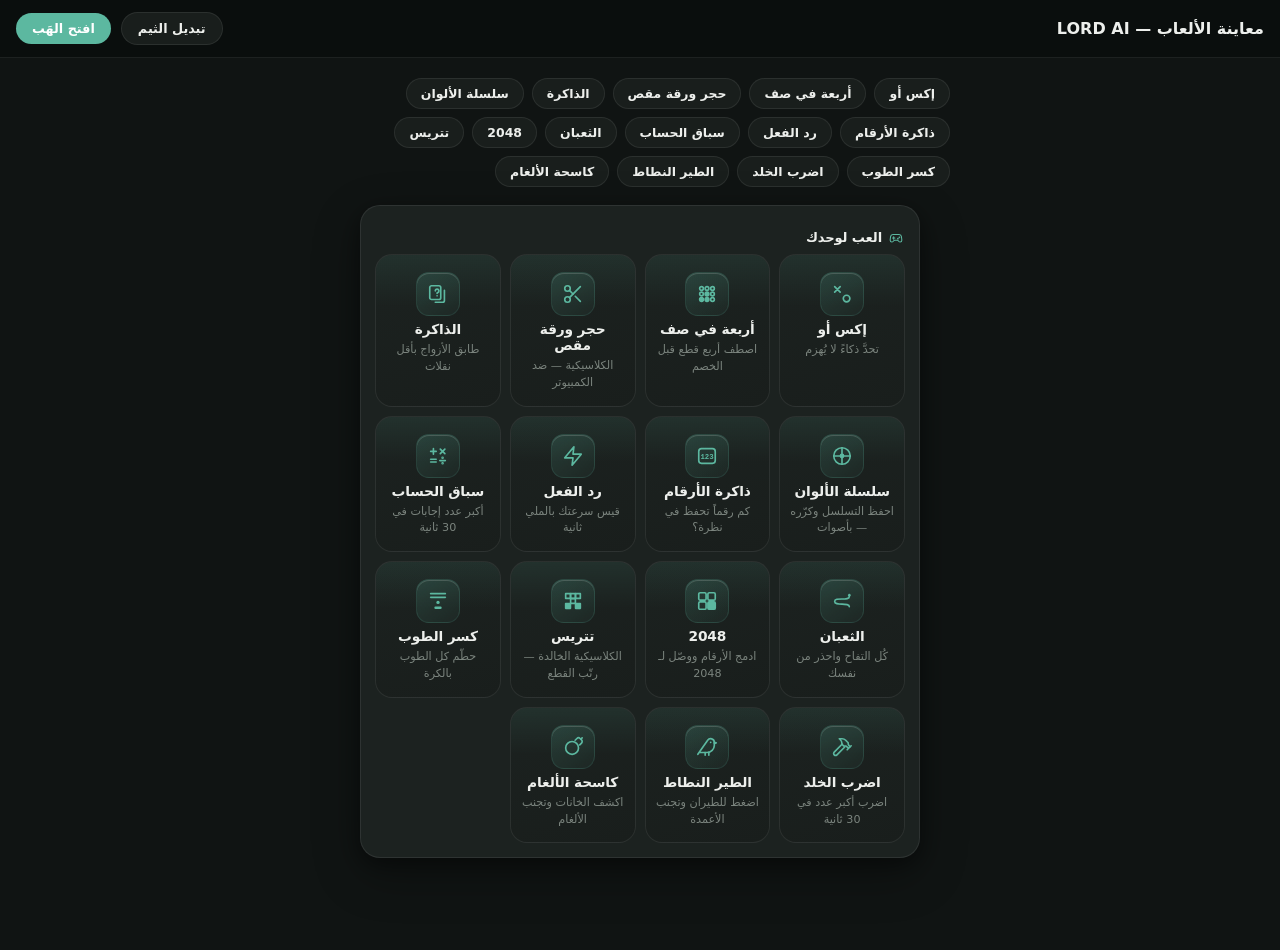
<file: games-preview.html>
<!doctype html>
<!-- LORD AI — games design preview. Open this file in a browser to eyeball
     the new game visuals (light/dark) without the full app or Firebase.
     Safe to delete anytime; it only loads style.css + games.js. -->
<html lang="ar" dir="rtl" data-theme="dark">

<head>
    <meta charset="utf-8">
    <meta name="viewport" content="width=device-width, initial-scale=1, viewport-fit=cover">
    <title>LORD AI — معاينة الألعاب</title>
    <link rel="stylesheet" href="style.css">
    <style>
        body { display: block; height: auto; overflow: auto; padding: 22px 16px 80px; }
        .pv-bar {
            position: sticky; top: 0; z-index: 50; display: flex; gap: 10px; flex-wrap: wrap;
            align-items: center; padding: 12px 16px; margin: -22px -16px 20px; background: var(--sidebar-bg);
            border-bottom: 1px solid var(--line);
        }
        .pv-bar h1 { font-size: 1rem; font-weight: 800; margin-inline-end: auto; }
        .pv-bar button {
            background: var(--accent); color: #fff; border: none; border-radius: 99px;
            padding: 8px 16px; font: 700 .8rem var(--sans); cursor: pointer;
        }
        .pv-bar .ghost { background: var(--surface); color: var(--c1); border: 1px solid var(--line); }
        .pv-wrap { max-width: 620px; margin: 0 auto; }
        .pv-open { display: flex; flex-wrap: wrap; gap: 8px; margin: 8px 0 18px; }
        .pv-open button {
            background: var(--surface); border: 1px solid var(--line); color: var(--c1);
            border-radius: 99px; padding: 7px 14px; font: 600 .78rem var(--sans); cursor: pointer;
        }
        #host > .game-frame { margin-inline: auto; }
    </style>
</head>

<body>
    <div class="pv-bar">
        <h1>معاينة الألعاب — LORD AI</h1>
        <button class="ghost" id="themeBtn">تبديل الثيم</button>
        <button id="hubBtn">افتح الهَب</button>
    </div>
    <div class="pv-wrap">
        <div class="pv-open" id="openRow"></div>
        <div id="host"></div>
    </div>

    <script src="games.js"></script>
    <script>
        var host = document.getElementById('host');
        var openRow = document.getElementById('openRow');

        function showHub() { host.innerHTML = LordGames.hubFrameHTML(); }

        // one quick-open chip per game (mounts it straight away)
        LordGames.list.forEach(function (g) {
            var b = document.createElement('button');
            b.textContent = g.name;
            b.onclick = function () {
                host.innerHTML = LordGames.posterFrameHTML(g);
                var frame = host.querySelector('.game-frame');
                LordGames.mount(frame, g.id, false);
            };
            openRow.appendChild(b);
        });

        document.getElementById('hubBtn').onclick = showHub;
        document.getElementById('themeBtn').onclick = function () {
            var h = document.documentElement;
            h.setAttribute('data-theme', h.getAttribute('data-theme') === 'dark' ? 'light' : 'dark');
        };
        showHub();
    </script>
</body>

</html>
</file>
<file: style.css>
/* ═══════════════════════════════════════════════════
   LORD AI — 2026 Design · "Calm Sage Evolved"
   Deep sage identity · dimensional surfaces · glass layers
   Tokenized z-ladder + safe-area · Full RTL/LTR support
   ═══════════════════════════════════════════════════ */

/* ── DESIGN TOKENS · "Calm Sage Evolved" ── */
:root {
    /* Sage-tinted paper light theme — richer, low glare */
    --bg: #f7f8f4;
    --sidebar-bg: #eef0e9;
    --sidebar-hover: rgba(23,32,28,.05);
    --sidebar-active: rgba(23,32,28,.085);
    --surface: #eff1eb;
    --card: #ffffff;
    --code-bg: #f2f4ee;
    --code-head: #e8ebe2;
    --user-bg: #e8efe9;

    --c1: #16201c;
    --c2: #46514b;
    --c3: #78827b;
    --c4: #c2c9c2;

    /* Deepened sage accent ramp — AA on white */
    --accent: #337e6d;
    --accent2: #2b6f5f;
    --accent-deep: #235c4f;
    --accent-hi: #4d9f8c;
    --accent-rgb: 51,126,109;
    --accent-soft: rgba(51,126,109,.08);
    --accent-glow: rgba(51,126,109,.14);
    --accent-ink: #235c4f;
    --grad: linear-gradient(135deg,#48977f 0%,#337e6d 55%,#26685a 100%);
    --on-accent: #ffffff;

    --line: rgba(23,32,28,.1);
    --line2: rgba(23,32,28,.055);
    --inp-border: rgba(23,32,28,.13);
    --inp-focus: rgba(51,126,109,.4);

    /* Semantic — one green, ONE red */
    --green: #129d78;
    --red: #d15046;
    --red-rgb: 209,80,70;
    --red-soft: rgba(209,80,70,.1);

    /* Elevated shadow scale */
    --sh0: 0 0 0 1px rgba(23,32,28,.04);
    --sh1: 0 1px 2px rgba(23,32,28,.06), 0 3px 10px rgba(23,32,28,.05);
    --sh2: 0 6px 20px rgba(23,32,28,.08), 0 16px 40px rgba(23,32,28,.07);
    --sh3: 0 8px 24px rgba(23,32,28,.1), 0 32px 80px rgba(23,32,28,.16);
    --sh-input: 0 2px 10px rgba(23,32,28,.05), 0 12px 40px rgba(23,32,28,.06);
    --sh-accent: 0 4px 16px rgba(var(--accent-rgb),.3);

    /* Glass (topbar, menus, modals, popovers ONLY — perf) */
    --glass: rgba(255,255,255,.7);
    --glass-line: rgba(23,32,28,.08);
    --blur: saturate(1.4) blur(14px);

    --sw: 276px;
    --r: 18px;
    --rs: 12px;
    --rxs: 8px;
    --r-lg: 22px;
    --r-xl: 26px;
    --r-full: 999px;
    --content-w: 760px;

    /* Z ladder — every layer has one home */
    --z-topbar: 10;
    --z-fab: 20;
    --z-overlay: 90;
    --z-sidebar: 100;
    --z-drawer: 110;
    --z-float: 300;
    --z-menu: 400;
    --z-quote: 500;
    --z-modal: 600;
    --z-palette: 700;
    --z-toast: 800;

    /* iOS notch / home-indicator */
    --safe-t: env(safe-area-inset-top, 0px);
    --safe-b: env(safe-area-inset-bottom, 0px);

    /* Spacing rhythm */
    --sp-1: 4px; --sp-2: 8px; --sp-3: 12px; --sp-4: 16px;
    --sp-5: 20px; --sp-6: 24px; --sp-7: 32px; --sp-8: 48px;

    --sans: 'Noto Sans Arabic','Inter',-apple-system,system-ui,sans-serif;
    --serif: 'Noto Naskh Arabic','Lora',Georgia,serif;
    --mono: 'JetBrains Mono','Consolas','Monaco',monospace;

    --ease: cubic-bezier(.16,1,.3,1);
    --ease-out: cubic-bezier(.33,1,.68,1);
}

/* English UI → Latin fonts lead */
html[dir="ltr"] {
    --sans: 'Inter','Noto Sans Arabic',-apple-system,system-ui,sans-serif;
    --serif: 'Lora','Noto Naskh Arabic',Georgia,serif;
}

[data-theme="dark"] {
    /* Deep sage charcoal — dimensional, no harsh blacks */
    --bg: #101413;
    --sidebar-bg: #0a0e0d;
    --sidebar-hover: rgba(255,255,255,.05);
    --sidebar-active: rgba(255,255,255,.09);
    --surface: #191e1c;
    --card: #1c2220;
    --code-bg: #0b0f0e;
    --code-head: #080b0a;
    --user-bg: #1c2621;

    --c1: #edefec;
    --c2: #b0b8b2;
    --c3: #7b847e;
    --c4: #3c433f;

    --accent: #5cb8a0;
    --accent2: #4faa93;
    --accent-deep: #7fcab5;
    --accent-hi: #74c4af;
    --accent-rgb: 92,184,160;
    --accent-soft: rgba(92,184,160,.12);
    --accent-glow: rgba(92,184,160,.17);
    --accent-ink: #9bd2c0;
    --grad: linear-gradient(135deg,#54a58e 0%,#3f8a76 55%,#316f5f 100%);

    --line: rgba(255,255,255,.08);
    --line2: rgba(255,255,255,.045);
    --inp-border: rgba(255,255,255,.12);
    --inp-focus: rgba(92,184,160,.45);

    --red: #e8695f;
    --red-rgb: 232,105,95;
    --red-soft: rgba(232,105,95,.12);

    --sh0: 0 0 0 1px rgba(255,255,255,.045);
    --sh1: 0 1px 2px rgba(0,0,0,.35), 0 3px 10px rgba(0,0,0,.25);
    --sh2: 0 6px 20px rgba(0,0,0,.35), 0 16px 48px rgba(0,0,0,.3);
    --sh3: 0 8px 24px rgba(0,0,0,.45), 0 40px 96px rgba(0,0,0,.6);
    --sh-input: 0 2px 10px rgba(0,0,0,.3), 0 12px 40px rgba(0,0,0,.28);
    --sh-accent: 0 4px 18px rgba(var(--accent-rgb),.25);

    --glass: rgba(16,20,19,.62);
    --glass-line: rgba(255,255,255,.07);
}

/* ── RESET ── */
*,*::before,*::after{margin:0;padding:0;box-sizing:border-box}
html{font-size:16px;-webkit-text-size-adjust:100%}

body {
    font-family: var(--sans);
    background: var(--bg);
    color: var(--c1);
    display: flex;
    height: 100dvh;
    overflow: hidden;
    line-height: 1.7;
    -webkit-font-smoothing: antialiased;
    -moz-osx-font-smoothing: grayscale;
    text-rendering: optimizeLegibility;
    animation: bodyIn .5s var(--ease) both;
    transition: background .3s var(--ease), color .3s var(--ease);
}

@keyframes bodyIn{from{opacity:0}to{opacity:1}}

::selection{background:rgba(var(--accent-rgb),.25);color:var(--c1)}

::-webkit-scrollbar{width:5px;height:5px}
::-webkit-scrollbar-track{background:transparent}
::-webkit-scrollbar-thumb{background:var(--c4);border-radius:99px}
::-webkit-scrollbar-thumb:hover{background:var(--c3)}

a{color:var(--accent);text-decoration:none;transition:color .15s}
a:hover{color:var(--accent-deep);text-decoration:underline}

button{font-family:inherit}

/* Keyboard accessibility */
:focus-visible{outline:2px solid rgba(var(--accent-rgb),.65);outline-offset:2px;border-radius:4px}
:focus:not(:focus-visible){outline:none}

.none{display:none!important}

@media (prefers-reduced-motion: reduce){
    *,*::before,*::after{animation-duration:.01ms!important;transition-duration:.01ms!important;scroll-behavior:auto!important}
}

/* ═══════════════════════════════════════════════════
   BIDI — mixed Arabic/English renders correctly
   ═══════════════════════════════════════════════════ */
.body p, .body li, .body h1, .body h2, .body h3, .body h4,
.body blockquote, .body td, .body th,
.conv-t, .toast,
.mp-title, .mp-artist, .pl-item-name, .pl-item-artist,
.cpl-song-name, .cpl-song-artist, .mv-title {
    unicode-bidi: plaintext;
    text-align: start;
}

.body pre, .body pre code {
    direction: ltr;
    text-align: left;
    unicode-bidi: normal;
}

.body code{direction:ltr;unicode-bidi:embed}
.mp-time{direction:ltr;unicode-bidi:embed}

/* ═══════════════════════════════════════════════════
   SIDEBAR — premium rail
   ═══════════════════════════════════════════════════ */
.sidebar {
    width: var(--sw);
    height: 100dvh;
    background: var(--sidebar-bg);
    display: flex;
    flex-direction: column;
    border-inline-end: 1px solid var(--line2);
    flex-shrink: 0;
    z-index: var(--z-sidebar);
    transition: transform .35s var(--ease), background .3s var(--ease);
}

.sidebar-head {
    display: flex;
    gap: var(--sp-2);
    padding: var(--sp-4) var(--sp-4) var(--sp-3);
}

/* Primary CTA — the one loud element in the rail */
.sidebar-new {
    flex: 1;
    display: flex;
    align-items: center;
    justify-content: center;
    gap: 9px;
    padding: 12px 14px;
    background: var(--grad);
    border: none;
    border-radius: var(--rs);
    color: var(--on-accent);
    font: 700 .85rem var(--sans);
    letter-spacing: -.01em;
    cursor: pointer;
    box-shadow: var(--sh-accent), inset 0 1px 0 rgba(255,255,255,.22);
    transition: transform .18s var(--ease), box-shadow .2s var(--ease), filter .2s;
}

.sidebar-new svg{color:var(--on-accent);transition:transform .25s var(--ease);flex-shrink:0}

.sidebar-new:hover {
    transform: translateY(-1px);
    filter: brightness(1.06);
    box-shadow: 0 6px 22px rgba(var(--accent-rgb),.4), inset 0 1px 0 rgba(255,255,255,.25);
}

.sidebar-new:hover svg{transform:rotate(90deg)}
.sidebar-new:active{transform:translateY(0) scale(.98);box-shadow:var(--sh-accent)}

/* Search */
.sidebar-search {
    display: flex;
    align-items: center;
    gap: var(--sp-2);
    margin: 0 var(--sp-4) var(--sp-2);
    padding: 9px 12px;
    background: var(--sidebar-hover);
    border: 1px solid transparent;
    border-radius: var(--rs);
    color: var(--c3);
    transition: all .2s var(--ease);
}

.sidebar-search svg{flex-shrink:0}

.sidebar-search:focus-within {
    background: var(--card);
    border-color: rgba(var(--accent-rgb),.4);
    box-shadow: 0 0 0 3px rgba(var(--accent-rgb),.1);
    color: var(--accent);
}

.sidebar-search input {
    flex: 1;
    min-width: 0;
    background: none;
    border: none;
    outline: none;
    color: var(--c1);
    font: .8rem var(--sans);
}

.sidebar-search input::placeholder{color:var(--c3)}

.sidebar-convs {
    flex: 1;
    overflow-y: auto;
    padding: var(--sp-2) 10px;
    display: flex;
    flex-direction: column;
    gap: 2px;
}

/* Date group labels */
.conv-group {
    display: flex;
    align-items: center;
    gap: 5px;
    padding: var(--sp-4) var(--sp-3) var(--sp-1);
    font-size: .67rem;
    font-weight: 800;
    color: var(--c3);
    letter-spacing: .05em;
    text-transform: uppercase;
}

.conv-group svg{color:var(--accent);flex-shrink:0}
.conv-group:first-child{padding-top:var(--sp-2)}

.conv {
    display: flex;
    align-items: center;
    gap: 2px;
    min-height: 38px;
    padding: 8px 11px;
    border-radius: var(--rs);
    cursor: pointer;
    font-size: .84rem;
    color: var(--c2);
    transition: background .15s var(--ease), color .15s var(--ease);
    position: relative;
}

.conv:hover{background:var(--sidebar-hover);color:var(--c1)}
.conv.on{background:var(--sidebar-active);color:var(--c1);font-weight:600}

.conv.on::before {
    content: '';
    position: absolute;
    inset-inline-start: -10px;
    top: 26%;
    height: 48%;
    width: 3px;
    background: var(--grad);
    border-radius: var(--r-full);
    animation: indicatorIn .3s var(--ease) both;
}

@keyframes indicatorIn{from{height:0;opacity:0}to{height:48%;opacity:1}}

.conv-t {
    flex: 1;
    display: flex;
    align-items: center;
    gap: 6px;
    min-width: 0;
    white-space: nowrap;
    overflow: hidden;
    text-overflow: ellipsis;
}

.conv-t svg{flex-shrink:0;color:var(--c3)}

/* Row actions — real 26×26 hit areas */
.conv-x, .conv-ren {
    opacity: 0;
    width: 26px;
    height: 26px;
    display: flex;
    align-items: center;
    justify-content: center;
    background: none;
    border: none;
    color: var(--c3);
    cursor: pointer;
    padding: 0;
    border-radius: var(--rxs);
    transition: all .15s;
    flex-shrink: 0;
}

.conv:hover .conv-x, .conv:hover .conv-ren{opacity:1}
.conv-x:hover{color:var(--red);background:var(--red-soft)}
.conv-ren:hover{color:var(--accent);background:var(--accent-soft)}

/* Inline rename input */
.conv-edit {
    flex: 1;
    min-width: 0;
    background: var(--card);
    border: 1px solid rgba(var(--accent-rgb),.45);
    border-radius: var(--rxs);
    padding: 3px 8px;
    font: .8rem var(--sans);
    color: var(--c1);
    outline: none;
}

/* Sidebar Footer */
.sidebar-foot {
    padding: 10px 12px calc(14px + var(--safe-b));
    border-top: 1px solid var(--line2);
    display: flex;
    flex-direction: column;
    gap: 6px;
}

.sidebar-brand {
    display: flex;
    align-items: center;
    gap: 11px;
    padding: 9px 11px;
    border-radius: var(--rs);
    background: var(--sidebar-hover);
    transition: background .2s;
}

.sidebar-brand:hover{background:var(--sidebar-active)}

.brand-icon {
    width: 34px;
    height: 34px;
    background: var(--grad);
    color: var(--on-accent);
    border-radius: 10px;
    display: flex;
    align-items: center;
    justify-content: center;
    font-weight: 800;
    font-size: .95rem;
    font-family: 'Inter',sans-serif;
    box-shadow: var(--sh-accent), inset 0 1px 0 rgba(255,255,255,.25);
}

.brand-info{display:flex;flex-direction:column;gap:0}
.brand-name{font-size:.84rem;font-weight:800;color:var(--c1);letter-spacing:-.01em}
.brand-ver{font-size:.68rem;color:var(--c3)}

.sidebar-btn {
    display: flex;
    align-items: center;
    gap: 10px;
    padding: 9px 11px;
    background: none;
    border: none;
    border-radius: var(--rs);
    color: var(--c3);
    font: .8rem var(--sans);
    cursor: pointer;
    transition: all .15s;
    width: 100%;
}

.sidebar-btn:hover{background:var(--sidebar-hover);color:var(--c1)}
.text-danger-hover:hover{color:var(--red)!important;background:var(--red-soft)!important}

.sidebar-empty {
    flex: 1;
    display: flex;
    flex-direction: column;
    align-items: center;
    justify-content: center;
    color: var(--c4);
    font-size: .8rem;
    gap: 8px;
}

/* ═══════════════════════════════════════════════════
   OVERLAY
   ═══════════════════════════════════════════════════ */
.overlay {
    display: none;
    position: fixed;
    inset: 0;
    background: rgba(8,11,10,.5);
    backdrop-filter: blur(6px);
    -webkit-backdrop-filter: blur(6px);
    z-index: var(--z-overlay);
    animation: fadeIn .25s var(--ease);
}
.overlay.on{display:block}
@keyframes fadeIn{from{opacity:0}to{opacity:1}}

/* ═══════════════════════════════════════════════════
   MAIN
   ═══════════════════════════════════════════════════ */
.main {
    flex: 1;
    display: flex;
    flex-direction: column;
    min-width: 0;
    background: var(--bg);
    position: relative;
    transition: background .3s var(--ease);
}

/* ═══════════════════════════════════════════════════
   TOPBAR — true glass: content scrolls beneath it
   ═══════════════════════════════════════════════════ */
.topbar {
    position: absolute;
    top: 0;
    inset-inline: 0;
    display: flex;
    align-items: center;
    justify-content: space-between;
    height: calc(58px + var(--safe-t));
    padding: var(--safe-t) 18px 0;
    z-index: var(--z-topbar);
    background: var(--glass);
    -webkit-backdrop-filter: var(--blur);
    backdrop-filter: var(--blur);
    border-bottom: 1px solid var(--glass-line);
}

/* the scroll area starts under the glass bar */
.main > .chat-area{padding-top:calc(58px + var(--safe-t))}

.topbar-r{display:flex;align-items:center;gap:10px}
.topbar-actions{display:flex;align-items:center;gap:5px}

.topbar-title {
    font-weight: 800;
    font-size: .98rem;
    color: var(--c1);
    letter-spacing: -.02em;
    display: flex;
    align-items: center;
    gap: 8px;
}

.topbar-title::after {
    content: '';
    width: 7px;
    height: 7px;
    border-radius: 50%;
    background: var(--accent);
    box-shadow: 0 0 8px rgba(var(--accent-rgb),.45);
    animation: statusPulse 3.6s ease-in-out infinite;
}

@keyframes statusPulse {
    0%,100%{opacity:1;transform:scale(1)}
    50%{opacity:.55;transform:scale(.82)}
}

.icon-btn {
    display: flex;
    align-items: center;
    justify-content: center;
    width: 37px;
    height: 37px;
    background: none;
    border: none;
    color: var(--c3);
    cursor: pointer;
    border-radius: var(--rs);
    transition: all .18s var(--ease);
}

.icon-btn:hover{background:var(--sidebar-hover);color:var(--c1)}
.icon-btn:active{transform:scale(.92)}

/* Language pill button */
.lang-btn {
    width: auto;
    min-width: 40px;
    height: 32px;
    padding: 0 13px;
    border: 1px solid var(--line);
    border-radius: var(--r-full);
    font: 700 .72rem 'Inter',var(--sans);
    letter-spacing: .04em;
    color: var(--c2);
}

.lang-btn:hover {
    border-color: rgba(var(--accent-rgb),.4);
    color: var(--accent);
    background: var(--accent-soft);
}

.show-mobile{display:none}
.hide-desktop{display:none}
/* ═══════════════════════════════════════════════════
   WELCOME SCREEN — hero + prompt cards
   ═══════════════════════════════════════════════════ */
.chat-area {
    flex: 1;
    overflow-y: auto;
    display: flex;
    flex-direction: column;
    scroll-behavior: smooth;
}

.welcome {
    flex: 1;
    display: flex;
    flex-direction: column;
    align-items: center;
    justify-content: center;
    padding: var(--sp-7) var(--sp-6) 90px;
    text-align: center;
    animation: welcomeIn .7s var(--ease) both;
    position: relative;
}

.welcome::before {
    content: '';
    position: absolute;
    top: 6%;
    left: 50%;
    transform: translateX(-50%);
    width: min(620px, 92%);
    height: 360px;
    background: radial-gradient(ellipse at center, var(--accent-glow) 0%, transparent 62%);
    pointer-events: none;
    filter: blur(12px);
}

@keyframes welcomeIn {
    from{opacity:0;transform:translateY(22px) scale(.98)}
    to{opacity:1;transform:translateY(0) scale(1)}
}

/* Brand mark — gradient tile in a soft halo */
.welcome-mark {
    position: relative;
    width: 84px;
    height: 84px;
    margin-bottom: var(--sp-7);
}

.mark-halo {
    position: absolute;
    inset: -22px;
    border-radius: 50%;
    background: radial-gradient(circle, rgba(var(--accent-rgb),.22) 0%, transparent 68%);
    animation: haloBreathe 4.2s ease-in-out infinite;
}

@keyframes haloBreathe {
    0%,100%{transform:scale(1);opacity:.85}
    50%{transform:scale(1.14);opacity:1}
}

.mark-tile {
    position: relative;
    width: 84px;
    height: 84px;
    background: var(--grad);
    color: var(--on-accent);
    border-radius: 26px;
    display: flex;
    align-items: center;
    justify-content: center;
    font-family: 'Inter',sans-serif;
    font-size: 2rem;
    font-weight: 800;
    z-index: 1;
    box-shadow: 0 14px 40px rgba(var(--accent-rgb),.35), inset 0 2px 0 rgba(255,255,255,.28), inset 0 -6px 14px rgba(0,0,0,.12);
    animation: tileFloat 4.2s ease-in-out infinite;
}

@keyframes tileFloat {
    0%,100%{transform:translateY(0)}
    50%{transform:translateY(-5px)}
}

.welcome-h {
    font-family: var(--serif);
    font-size: clamp(1.8rem, 4vw, 2.5rem);
    font-weight: 700;
    color: var(--c1);
    margin-bottom: 12px;
    letter-spacing: -.015em;
    line-height: 1.4;
    position: relative;
}

.welcome-sub {
    font-size: .93rem;
    color: var(--c3);
    margin-bottom: 42px;
    max-width: 480px;
    line-height: 1.85;
    position: relative;
}

/* Prompt Cards — staggered entrance, per-category tints */
.prompts {
    display: grid;
    grid-template-columns: repeat(2, 1fr);
    gap: 11px;
    max-width: 620px;
    width: 100%;
    position: relative;
}

@media(min-width:900px){
    .prompts{grid-template-columns:repeat(3,1fr);max-width:760px}
}

.prompt-card {
    --pc: var(--accent);
    --pc-rgb: var(--accent-rgb);
    display: flex;
    align-items: center;
    gap: 12px;
    padding: 14px 15px;
    background: var(--card);
    border: 1px solid var(--line);
    border-radius: var(--r);
    cursor: pointer;
    text-align: start;
    font-family: var(--sans);
    color: var(--c1);
    transition: border-color .25s var(--ease), box-shadow .25s var(--ease), transform .25s var(--ease);
    box-shadow: var(--sh0);
    animation: cardIn .55s var(--ease) both;
}

.prompt-card:nth-child(1){animation-delay:.05s}
.prompt-card:nth-child(2){animation-delay:.1s}
.prompt-card:nth-child(3){animation-delay:.15s}
.prompt-card:nth-child(4){animation-delay:.2s}
.prompt-card:nth-child(5){animation-delay:.25s}
.prompt-card:nth-child(6){animation-delay:.3s}

@keyframes cardIn {
    from{opacity:0;transform:translateY(14px)}
    to{opacity:1;transform:translateY(0)}
}

[data-theme="dark"] .prompt-card{background:var(--surface)}

/* per-category signature tints */
.prompt-card.pc-code{--pc:#5b8def;--pc-rgb:91,141,239}
.prompt-card.pc-write{--pc:#9d6ee0;--pc-rgb:157,110,224}
.prompt-card.pc-music{--pc:#e0629a;--pc-rgb:224,98,154}
.prompt-card.pc-movie{--pc:#f0a92e;--pc-rgb:240,169,46}
.prompt-card.pc-game{--pc:#4ab8c4;--pc-rgb:74,184,196}

.prompt-card:hover {
    border-color: rgba(var(--pc-rgb),.45);
    box-shadow: 0 10px 30px rgba(var(--pc-rgb),.16);
    transform: translateY(-3px);
}

.prompt-card:active{transform:translateY(-1px)}

.prompt-icon {
    flex-shrink: 0;
    width: 40px;
    height: 40px;
    background: rgba(var(--pc-rgb),.1);
    border: 1px solid rgba(var(--pc-rgb),.14);
    border-radius: var(--rs);
    display: flex;
    align-items: center;
    justify-content: center;
    color: var(--pc);
    transition: all .25s var(--ease);
    box-shadow: inset 0 1px 0 rgba(255,255,255,.12);
}

.prompt-card:hover .prompt-icon{
    background: var(--pc);
    border-color: transparent;
    color: var(--on-accent);
    box-shadow: 0 4px 14px rgba(var(--pc-rgb),.4);
}

.prompt-text{display:flex;flex-direction:column;gap:2px;min-width:0}
.prompt-text strong{font-size:.86rem;font-weight:700;letter-spacing:-.01em}
.prompt-text span{font-size:.75rem;color:var(--c3)}
/* ═══════════════════════════════════════════════════
   MESSAGES — user bubbles, open assistant
   ═══════════════════════════════════════════════════ */
.messages {
    display: flex;
    flex-direction: column;
    padding: 20px 0 28px;
    gap: 6px;
}

.msg {
    padding: 10px 0;
    animation: msgIn .4s var(--ease) both;
}

@keyframes msgIn {
    from{opacity:0;transform:translateY(10px)}
    to{opacity:1;transform:translateY(0)}
}

.msg-in {
    max-width: var(--content-w);
    margin: 0 auto;
    padding: 0 24px;
    display: flex;
    gap: 14px;
    width: 100%;
}

.avatar {
    flex-shrink: 0;
    width: 32px;
    height: 32px;
    border-radius: 50%;
    display: flex;
    align-items: center;
    justify-content: center;
    font-size: .72rem;
    font-weight: 700;
    margin-top: 2px;
}

/* User → floating bubble, no avatar */
.msg-u{background:transparent}
.msg-u .avatar{display:none}
.msg-u .msg-in{justify-content:flex-start}

.msg-u .body {
    flex: 0 1 auto;
    max-width: 78%;
    margin-inline-start: auto;
    background: var(--user-bg);
    border: 1px solid var(--line2);
    padding: 11px 18px;
    border-radius: var(--r-lg);
    border-end-end-radius: var(--rxs);
    box-shadow: var(--sh0);
}

/* Assistant → open layout with gradient mark */
.msg-a{background:transparent}

.msg-a .avatar {
    background: var(--grad);
    color: var(--on-accent);
    font-family: 'Inter',sans-serif;
    font-size: .85rem;
    font-weight: 800;
    border-radius: 10px;
    box-shadow: var(--sh-accent), inset 0 1px 0 rgba(255,255,255,.25);
}

.body {
    flex: 1;
    min-width: 0;
    font-size: .92rem;
    line-height: 1.85;
}

/* ── Typography ── */
.body p{margin-bottom:10px}
.body p:last-child{margin-bottom:0}
.body strong{font-weight:600}
.body em{color:var(--c2)}

.body ul,.body ol{margin:8px 0;padding-inline-start:22px}
.body li{margin-bottom:5px}

.body h1{font-size:1.25rem;font-weight:700;margin:20px 0 8px;letter-spacing:-.02em}
.body h2{font-size:1.1rem;font-weight:700;margin:18px 0 7px;letter-spacing:-.01em}
.body h3{font-size:.98rem;font-weight:600;margin:14px 0 6px}

.body blockquote {
    border-inline-start: 3px solid var(--accent);
    padding: 8px 16px;
    margin: 12px 0;
    color: var(--c2);
    background: var(--accent-soft);
    border-radius: var(--rxs);
}

.body hr{border:none;border-top:1px solid var(--line);margin:16px 0}

.body table{width:100%;border-collapse:collapse;margin:12px 0;font-size:.86rem}
.body th,.body td{padding:9px 13px;border:1px solid var(--line)}
.body th{background:var(--code-bg);font-weight:600}

/* Inline code */
.body code {
    font-family: var(--mono);
    font-size: .82em;
    background: var(--code-bg);
    padding: 2px 7px;
    border-radius: 6px;
    border: 1px solid var(--line2);
    color: var(--accent-deep);
}

[data-theme="dark"] .body code{color:var(--accent-ink)}

/* Code blocks */
.body pre {
    margin: 14px 0;
    border-radius: 14px;
    overflow: hidden;
    border: 1px solid var(--line);
    box-shadow: var(--sh1);
}

.body pre code {
    display: block;
    padding: 16px 18px;
    overflow-x: auto;
    background: var(--code-bg);
    border: none;
    font-size: .82rem;
    line-height: 1.65;
    color: var(--c1);
}

.code-h {
    display: flex;
    align-items: center;
    justify-content: flex-start;
    gap: 10px;
    padding: 9px 14px;
    background: var(--code-head);
    font-size: .72rem;
    color: var(--c3);
    border-bottom: 1px solid var(--line2);
    font-family: var(--mono);
    letter-spacing: .03em;
    text-transform: lowercase;
}

/* editor-style traffic dots (single box — RTL-safe) */
.code-h::before {
    content: '';
    flex-shrink: 0;
    width: 34px;
    height: 8px;
    background:
        radial-gradient(circle 4px at 4px 50%, #ff5f57 98%, transparent),
        radial-gradient(circle 4px at 17px 50%, #febc2e 98%, transparent),
        radial-gradient(circle 4px at 30px 50%, #28c840 98%, transparent);
    opacity: .8;
}

.code-h .copy-btn{margin-inline-start:auto}

.copy-btn {
    display: flex;
    align-items: center;
    gap: 5px;
    background: none;
    border: none;
    color: var(--c3);
    cursor: pointer;
    font: .72rem var(--sans);
    padding: 4px 9px;
    border-radius: var(--rxs);
    transition: all .15s var(--ease);
}

.copy-btn:hover{color:var(--c1);background:var(--sidebar-hover)}
.copy-btn.copied{color:var(--green)}

/* Links */
.body a{color:var(--accent);text-decoration:underline;text-decoration-color:rgba(var(--accent-rgb),.35);text-underline-offset:3px}
.body a:hover{text-decoration-color:var(--accent)}

/* Actions */
.msg-acts {
    display: flex;
    gap: 4px;
    margin-top: 10px;
    opacity: 0;
    transition: opacity .2s var(--ease);
}

.msg:hover .msg-acts{opacity:1}

.act-btn {
    display: flex;
    align-items: center;
    gap: 5px;
    padding: 5px 11px;
    background: none;
    border: 1px solid var(--line);
    border-radius: 99px;
    color: var(--c3);
    font: .72rem var(--sans);
    cursor: pointer;
    transition: all .15s var(--ease);
}

.act-btn:hover{color:var(--accent);border-color:rgba(var(--accent-rgb),.4);background:var(--accent-soft)}

.act-btn.rated{color:var(--accent);border-color:rgba(var(--accent-rgb),.45);background:var(--accent-soft)}

.act-btn.speaking{
    color:var(--accent);
    border-color:rgba(var(--accent-rgb),.45);
    background:var(--accent-soft);
    animation:speakPulse 1.4s ease-in-out infinite;
}
@keyframes speakPulse{0%,100%{opacity:1}50%{opacity:.55}}

/* User message actions (edit) */
.msg-acts-u{margin-top:0;align-self:center}
.msg-u:hover .msg-acts-u{opacity:1}

/* Inline message editor (ChatGPT-style edit in place) */
.edit-wrap {
    flex: 1;
    max-width: 88%;
    margin-inline-start: auto;
    display: flex;
    flex-direction: column;
    gap: 8px;
}

.edit-ta {
    width: 100%;
    background: var(--card);
    border: 1px solid rgba(var(--accent-rgb),.45);
    border-radius: 16px;
    padding: 12px 16px;
    font: .92rem var(--sans);
    color: var(--c1);
    line-height: 1.6;
    resize: none;
    outline: none;
    unicode-bidi: plaintext;
    text-align: start;
    box-shadow: 0 0 0 3px rgba(var(--accent-rgb),.08);
}

[data-theme="dark"] .edit-ta{background:var(--surface)}

.edit-actions {
    display: flex;
    gap: 6px;
    justify-content: flex-end;
}

.edit-save {
    background: var(--grad);
    color: var(--on-accent);
    border: none;
    border-radius: 99px;
    padding: 7px 18px;
    font: 600 .78rem var(--sans);
    cursor: pointer;
    transition: all .15s var(--ease);
    box-shadow: 0 2px 8px rgba(var(--accent-rgb),.25);
}

.edit-save:hover{box-shadow:0 4px 14px rgba(var(--accent-rgb),.38);transform:translateY(-1px)}

.edit-cancel {
    background: none;
    border: 1px solid var(--line);
    color: var(--c3);
    border-radius: 99px;
    padding: 7px 15px;
    font: .78rem var(--sans);
    cursor: pointer;
    transition: all .15s var(--ease);
}

.edit-cancel:hover{color:var(--c1);background:var(--sidebar-hover)}

/* ── Typing ── */
.dots{display:flex;gap:5px;padding:8px 0}
.dots i {
    width: 7px;height: 7px;border-radius: 50%;
    background: var(--accent);
    display: block;font-style:normal;
    animation: dotBounce 1.4s infinite ease-in-out;
    opacity: .4;
}
.dots i:nth-child(2){animation-delay:.16s}
.dots i:nth-child(3){animation-delay:.32s}

@keyframes dotBounce {
    0%,60%,100%{transform:translateY(0);opacity:.25}
    30%{transform:translateY(-7px);opacity:1}
}

/* Streaming cursor */
.body.typing::after {
    content: '';
    display: inline-block;
    width: 8px;
    height: 15px;
    background: var(--grad);
    border-radius: 3px;
    margin-inline-end: 3px;
    vertical-align: text-bottom;
    animation: cursorBlink .9s ease-in-out infinite;
}

@keyframes cursorBlink{0%,100%{opacity:1}50%{opacity:.2}}

/* Error / rate-limit reply card (emoji-free presentation) */
.msg-error {
    display: flex;
    align-items: flex-start;
    gap: 9px;
    background: var(--red-soft);
    border: 1px solid rgba(var(--red-rgb),.25);
    border-radius: var(--rs);
    padding: 11px 14px;
    color: var(--red);
    font-size: .88rem;
    line-height: 1.7;
}

.msg-error svg{flex-shrink:0;margin-top:3px}

/* ═══════════════════════════════════════════════════
   SCROLL-TO-BOTTOM BUTTON
   ═══════════════════════════════════════════════════ */
.scroll-btn {
    position: absolute;
    bottom: calc(130px + var(--safe-b));
    left: 50%;
    transform: translateX(-50%) translateY(8px);
    width: 38px;
    height: 38px;
    border-radius: 50%;
    background: var(--card);
    border: 1px solid var(--line);
    box-shadow: var(--sh2);
    color: var(--c2);
    display: flex;
    align-items: center;
    justify-content: center;
    cursor: pointer;
    opacity: 0;
    pointer-events: none;
    transition: all .25s var(--ease);
    z-index: var(--z-fab);
}

.scroll-btn.show {
    opacity: 1;
    pointer-events: auto;
    transform: translateX(-50%) translateY(0);
}

.scroll-btn:hover {
    color: var(--accent);
    border-color: rgba(var(--accent-rgb),.4);
    box-shadow: 0 6px 20px rgba(var(--accent-rgb),.18);
}

/* ═══════════════════════════════════════════════════
   INPUT — floating composer (elevated card)
   ═══════════════════════════════════════════════════ */
.input-wrap {
    padding: 0 16px calc(18px + var(--safe-b));
    flex-shrink: 0;
    position: relative;
}

.input-wrap::before {
    content: '';
    position: absolute;
    top: -48px;
    left: 0;
    right: 0;
    height: 48px;
    background: linear-gradient(to top, var(--bg), transparent);
    pointer-events: none;
}

.input-shell {
    max-width: var(--content-w);
    margin: 0 auto;
}

.input-box {
    display: flex;
    align-items: flex-end;
    gap: 8px;
    background: var(--card);
    border: 1px solid var(--inp-border);
    border-radius: var(--r-xl);
    padding: 13px 18px;
    box-shadow: var(--sh-input);
    transition: border-color .25s var(--ease), box-shadow .25s var(--ease), transform .25s var(--ease);
}

[data-theme="dark"] .input-box{background:var(--surface)}

.input-box:focus-within {
    border-color: var(--inp-focus);
    box-shadow: 0 0 0 3px rgba(var(--accent-rgb),.13), var(--sh2);
    transform: translateY(-1px);
}

.input-box textarea {
    flex: 1;
    background: none;
    border: none;
    outline: none;
    color: var(--c1);
    font: .93rem var(--sans);
    line-height: 1.55;
    resize: none;
    max-height: 180px;
    min-height: 24px;
    padding: 6px 0;
    unicode-bidi: plaintext;
    text-align: start;
}

.input-box textarea::placeholder{color:var(--c3)}
.input-actions{display:flex;gap:5px;align-items:flex-end}

/* Voice input */
.mic-btn {
    width: 38px;
    height: 38px;
    display: flex;
    align-items: center;
    justify-content: center;
    background: none;
    border: none;
    border-radius: 50%;
    color: var(--c3);
    cursor: pointer;
    transition: all .2s var(--ease);
    flex-shrink: 0;
}

.mic-btn:hover{color:var(--accent);background:var(--accent-soft)}

.mic-btn.rec {
    color: var(--on-accent);
    background: var(--red);
    animation: recPulse 1.2s ease-in-out infinite;
}

@keyframes recPulse {
    0%,100%{box-shadow:0 0 0 0 rgba(var(--red-rgb),.4)}
    50%{box-shadow:0 0 0 8px rgba(var(--red-rgb),0)}
}

.send-btn {
    width: 38px;
    height: 38px;
    display: flex;
    align-items: center;
    justify-content: center;
    background: var(--grad);
    color: var(--on-accent);
    border: none;
    border-radius: 50%;
    cursor: pointer;
    transition: all .2s var(--ease);
    flex-shrink: 0;
    box-shadow: var(--sh-accent), inset 0 1px 0 rgba(255,255,255,.25);
}

.send-btn:disabled{
    background: var(--surface);
    color: var(--c4);
    box-shadow: none;
    cursor: default;
}

.send-btn:not(:disabled):hover{transform:scale(1.08);box-shadow:0 5px 18px rgba(var(--accent-rgb),.48),inset 0 1px 0 rgba(255,255,255,.28)}
.send-btn:not(:disabled):active{transform:scale(.92)}

.stop-btn {
    width: 38px;height: 38px;
    display: flex;align-items: center;justify-content: center;
    background: var(--c1);
    color: var(--bg);border: none;border-radius: 50%;
    cursor: pointer;transition: all .2s var(--ease);
    flex-shrink: 0;
}

.stop-btn:hover{background:var(--red);color:var(--on-accent)}

.input-note {
    display: block;
    text-align: center;
    font-size: .68rem;
    color: var(--c3);
    margin-top: 10px;
    letter-spacing: .01em;
    opacity: .8;
}
/* ═══════════════════════════════════════════════════
   TOAST
   ═══════════════════════════════════════════════════ */
.toast {
    position: fixed;
    bottom: calc(88px + var(--safe-b));
    left: 50%;
    transform: translateX(-50%) translateY(14px);
    display: flex;
    align-items: center;
    gap: 8px;
    max-width: min(92vw, 480px);
    background: var(--c1);
    color: var(--bg);
    border: none;
    border-radius: var(--r-full);
    padding: 11px 22px;
    font: 600 .82rem var(--sans);
    box-shadow: var(--sh3);
    z-index: var(--z-toast);
    opacity: 0;
    transition: all .3s var(--ease);
    pointer-events: none;
}
.toast.show{opacity:1;transform:translateX(-50%) translateY(0)}
.toast .toast-ic{display:flex;flex-shrink:0;color:var(--accent-hi)}
.toast .toast-tx{min-width:0;line-height:1.55}

/* ═══════════════════════════════════════════════════
   SHORTCUTS MODAL
   ═══════════════════════════════════════════════════ */
.sc-modal {
    position: fixed;
    inset: 0;
    z-index: var(--z-modal);
    display: flex;
    align-items: center;
    justify-content: center;
    background: rgba(14,16,15,.5);
    backdrop-filter: blur(6px);
    -webkit-backdrop-filter: blur(6px);
    animation: fadeIn .2s var(--ease);
    padding: 16px;
}

.sc-box {
    width: min(420px, 100%);
    background: var(--card);
    border: 1px solid var(--line);
    border-radius: var(--r-lg);
    box-shadow: var(--sh3);
    overflow: hidden;
    animation: modalIn .28s var(--ease);
    padding-bottom: 8px;
}

@keyframes modalIn {
    from{opacity:0;transform:translateY(10px) scale(.97)}
    to{opacity:1;transform:translateY(0) scale(1)}
}

.sc-head {
    display: flex;
    align-items: center;
    justify-content: space-between;
    padding: 14px 18px 12px;
    font-weight: 700;
    font-size: .95rem;
    color: var(--c1);
    border-bottom: 1px solid var(--line2);
    margin-bottom: 6px;
}

.sc-row {
    display: flex;
    align-items: center;
    justify-content: space-between;
    padding: 9px 18px;
    font-size: .84rem;
    color: var(--c2);
}

.keys{display:flex;gap:4px;align-items:center}

kbd {
    font: 600 .68rem var(--mono);
    background: var(--surface);
    border: 1px solid var(--line);
    border-bottom-width: 2px;
    border-radius: 6px;
    padding: 2px 7px;
    color: var(--c1);
    direction: ltr;
}

/* ═══════════════════════════════════════════════════
   RESPONSIVE
   ═══════════════════════════════════════════════════ */
@media(max-width:768px){
    .sidebar {
        position: fixed;
        top: 0;
        z-index: var(--z-drawer);
        box-shadow: var(--sh3);
        border-inline-end: none;
        padding-top: var(--safe-t);
    }
    [dir="rtl"] .sidebar{right:0;transform:translateX(100%)}
    [dir="ltr"] .sidebar{left:0;transform:translateX(-100%)}
    .sidebar.open{transform:translateX(0)!important}
    [dir="ltr"] .hide-desktop svg{transform:scaleX(-1)}
    .show-mobile{display:flex}
    .hide-desktop{display:flex}
    .prompts{grid-template-columns:1fr;gap:8px}
    .welcome{padding:24px 20px 60px}
    .welcome-sub{font-size:.84rem;margin-bottom:30px}
    .msg-in{padding:0 16px}
    .msg-u .body{max-width:88%}
    .input-wrap{padding:0 10px calc(12px + var(--safe-b))}
    .input-box{border-radius:var(--r-lg);padding:10px 14px}
    .prompt-card{padding:12px 14px}
    .msg-acts{opacity:1}
    .scroll-btn{bottom:calc(118px + var(--safe-b))}
}

@media(max-width:480px){
    .avatar{width:28px;height:28px;font-size:.68rem}
    .topbar{height:calc(52px + var(--safe-t));padding:var(--safe-t) 12px 0}
    .main > .chat-area{padding-top:calc(52px + var(--safe-t))}
    .welcome-mark{width:68px;height:68px;margin-bottom:22px}
    .mark-tile{width:68px;height:68px;font-size:1.5rem;border-radius:21px}
    .send-btn,.stop-btn{width:36px;height:36px}
}

/* Print */
@media print{
    .sidebar,.topbar,.input-wrap,.msg-acts,.scroll-btn{display:none!important}
    .main{width:100%}
}

/* ═══════════════════════════════════════════════════
   MUSIC PLAYER
   ═══════════════════════════════════════════════════ */
.music-player{
    background:var(--card);
    border:1px solid var(--line);
    border-radius:var(--r);
    padding:13px 15px;
    margin:12px 0;
    display:flex;
    align-items:flex-start;
    gap:12px;
    transition:border-color .2s, box-shadow .2s, transform .2s;
    width:100%;
    max-width:430px;
    box-sizing:border-box;
    box-shadow:var(--sh1);
}
[data-theme="dark"] .music-player{background:var(--surface)}
.music-player:hover{
    border-color:rgba(var(--accent-rgb),.35);
    box-shadow:0 4px 18px rgba(var(--accent-rgb),.12);
    transform:translateY(-1px);
}
.mp-art{
    width:46px;height:46px;
    background:var(--grad);
    border-radius:var(--rs);
    display:flex;align-items:center;justify-content:center;
    color:var(--on-accent);
    flex-shrink:0;
    box-shadow:var(--sh-accent),inset 0 1px 0 rgba(255,255,255,.22);
}
.mp-body{
    display:flex;flex-direction:column;gap:7px;flex:1;min-width:0;
}
.mp-head{
    display:flex;align-items:center;justify-content:space-between;gap:8px;
}
.mp-info{
    display:flex;flex-direction:column;gap:1px;min-width:0;flex:1;
}
.mp-title{
    font-size:13px;font-weight:600;color:var(--c1);
    white-space:nowrap;overflow:hidden;text-overflow:ellipsis;
    line-height:1.3;
}
.mp-artist{
    font-size:11px;color:var(--c3);line-height:1.3;
}
.mp-dl{
    color:var(--c3);
    display:flex;align-items:center;justify-content:center;
    width:28px;height:28px;border-radius:8px;
    flex-shrink:0;
    transition:all .15s;
    text-decoration:none;
}
.mp-dl:hover{
    background:var(--accent-soft);color:var(--accent);
}
.mp-ctrls{
    display:flex;align-items:center;gap:8px;
}
.mp-play{
    background:var(--accent-soft);border:none;color:var(--accent);cursor:pointer;
    display:flex;align-items:center;justify-content:center;
    width:30px;height:30px;border-radius:50%;
    flex-shrink:0;
    transition:all .15s;padding:0;
}
.mp-play:hover{
    background:var(--accent);color:var(--on-accent);
    box-shadow:0 2px 8px rgba(var(--accent-rgb),.4);
}
.mp-progress{
    flex:1;height:5px;background:var(--line);border-radius:99px;
    cursor:pointer;position:relative;overflow:hidden;
    min-width:40px;
    direction:ltr;
}
.mp-bar{
    position:absolute;left:0;top:0;height:100%;width:0;
    background:var(--grad);
    border-radius:99px;transition:width 0.15s linear;
}
.mp-time{
    font-size:10px;color:var(--c3);font-variant-numeric:tabular-nums;
    white-space:nowrap;
}

@media(max-width:600px){
    .music-player{
        max-width:100%;
        padding:11px 13px;
        gap:10px;
    }
    .mp-art{
        width:40px;height:40px;
    }
    .mp-art svg{
        width:18px;height:18px;
    }
    .mp-title{font-size:12px}
    .mp-artist{font-size:10px}
    .mp-time{font-size:9px}
}

/* ═══════════════════════════════════════════════════
   MOVIE PLAYER
   ═══════════════════════════════════════════════════ */
.movie-player{
    background:var(--card);
    border:1px solid var(--line);
    border-radius:18px;
    margin:14px 0;
    overflow:hidden;
    width:100%;
    max-width:600px;
    box-sizing:border-box;
    transition:border-color .25s, box-shadow .25s, transform .2s;
    box-shadow:var(--sh0);
}
[data-theme="dark"] .movie-player{background:var(--surface)}
.movie-player:hover{
    border-color:rgba(var(--accent-rgb),.35);
    box-shadow:0 8px 30px rgba(var(--accent-rgb),.14);
    transform:translateY(-1px);
}
.mv-header{
    display:flex;
    align-items:center;
    gap:12px;
    padding:14px 16px;
    background:linear-gradient(135deg, var(--accent-soft), transparent);
    border-bottom:1px solid var(--line2);
}
.mv-icon{
    width:42px;height:42px;
    background:var(--grad);
    border-radius:13px;
    display:flex;align-items:center;justify-content:center;
    color:var(--on-accent);
    flex-shrink:0;
    box-shadow:0 3px 10px rgba(var(--accent-rgb),.32);
}
.mv-info{
    display:flex;flex-direction:column;gap:4px;flex:1;min-width:0;
}
.mv-title{
    font-size:15px;font-weight:700;color:var(--c1);
    white-space:nowrap;overflow:hidden;text-overflow:ellipsis;
    line-height:1.3;
}
.mv-meta{
    display:flex;align-items:center;gap:8px;
}
.mv-genre-tag{
    font-size:10px;
    color:var(--accent-deep);
    background:var(--accent-soft);
    padding:2px 9px;
    border-radius:99px;
    font-weight:600;
    letter-spacing:.3px;
}
[data-theme="dark"] .mv-genre-tag{color:var(--accent-ink)}
.mv-year{
    font-size:11px;color:var(--c3);font-weight:500;
}
.mv-open-btn{
    display:flex;align-items:center;gap:5px;
    color:var(--c3);
    font-size:12px;font-weight:500;
    padding:6px 12px;
    border-radius:99px;
    text-decoration:none;
    flex-shrink:0;
    transition:all .15s;
    border:1px solid var(--line);
}
.mv-open-btn:hover{
    background:var(--accent-soft);
    color:var(--accent);
    border-color:rgba(var(--accent-rgb),.35);
}
/* Poster (click to play) */
.mv-poster{
    position:relative;
    padding-bottom:56.25%;
    background:linear-gradient(135deg, #101413 0%, #17211d 55%, #1e2b26 100%);
    cursor:pointer;
    overflow:hidden;
}
.mv-poster:hover .mv-play-circle{
    transform:translate(-50%,-50%) scale(1.1);
    box-shadow:0 0 44px rgba(var(--accent-rgb),.6);
}
.mv-poster-bg{
    position:absolute;
    inset:0;
    background:radial-gradient(ellipse at center, transparent 30%, rgba(0,0,0,.55) 100%);
}
.mv-play-circle{
    position:absolute;
    top:50%;left:50%;
    transform:translate(-50%,-50%);
    width:68px;height:68px;
    background:rgba(var(--accent-rgb),.92);
    border-radius:50%;
    display:flex;align-items:center;justify-content:center;
    box-shadow:0 4px 26px rgba(var(--accent-rgb),.5);
    transition:transform .25s, box-shadow .25s;
    z-index:2;
}
.mv-poster-label{
    position:absolute;
    bottom:16px;left:16px;right:16px;
    color:rgba(255,255,255,.9);
    font-size:13px;font-weight:600;
    text-shadow:0 2px 8px rgba(0,0,0,.6);
    z-index:2;
    unicode-bidi:plaintext;
    text-align:start;
}

/* Screen (iframe/video container) */
.mv-screen{
    position:relative;
    padding-bottom:56.25%;
    height:0;
    overflow:hidden;
    background:#000;
}
.mv-video{
    position:absolute;
    top:0;left:0;
    width:100%;height:100%;
    display:block;
}
.mv-iframe{
    position:absolute;
    top:0;left:0;
    width:100%;height:100%;
    border:none;
}

/* Actions bar */
.mv-actions{
    display:flex;
    align-items:center;
    justify-content:space-between;
    padding:11px 16px;
    background:linear-gradient(135deg, var(--accent-soft), transparent);
    border-top:1px solid var(--line2);
    gap:10px;
}
.mv-fallback-btn{
    display:inline-flex;align-items:center;gap:6px;
    padding:9px 18px;
    background:var(--grad);
    color:var(--on-accent);
    border-radius:99px;
    font-size:12px;font-weight:600;
    text-decoration:none;
    transition:all .2s;
    white-space:nowrap;
    box-shadow:0 2px 10px rgba(var(--accent-rgb),.3);
}
.mv-fallback-btn:hover{
    box-shadow:0 4px 16px rgba(var(--accent-rgb),.45);
    transform:translateY(-1px);
    color:var(--on-accent);
    text-decoration:none;
}
.mv-fullscreen-btn{
    display:inline-flex;align-items:center;gap:5px;
    padding:8px 15px;
    background:transparent;
    color:var(--c3);
    border:1px solid var(--line);
    border-radius:99px;
    font-size:12px;font-weight:500;
    cursor:pointer;
    transition:all .15s;
    font-family:inherit;
}
.mv-fullscreen-btn:hover{
    background:var(--accent-soft);
    color:var(--accent);
    border-color:rgba(var(--accent-rgb),.35);
}

/* Movie Responsive */
@media(max-width:600px){
    .movie-player{
        max-width:100%;
        border-radius:14px;
        margin:10px 0;
    }
    .mv-header{
        padding:12px 14px;
        gap:10px;
    }
    .mv-icon{
        width:36px;height:36px;
        border-radius:10px;
    }
    .mv-icon svg{
        width:15px;height:15px;
    }
    .mv-title{font-size:13px}
    .mv-meta{gap:6px}
    .mv-genre-tag{font-size:9px;padding:2px 7px}
    .mv-year{font-size:10px}
    .mv-open-btn{
        padding:5px 10px;
        font-size:11px;
    }
    .mv-play-circle{
        width:56px;height:56px;
    }
    .mv-play-circle svg{
        width:26px;height:26px;
    }
    .mv-poster-label{
        font-size:12px;
        bottom:12px;left:12px;right:12px;
    }
    .mv-actions{
        flex-direction:column;
        text-align:center;
        padding:10px 12px;
        gap:8px;
    }
    .mv-fallback-btn{
        width:100%;
        justify-content:center;
        padding:10px;
        font-size:13px;
    }
    .mv-fullscreen-btn{
        width:100%;
        justify-content:center;
        padding:8px;
    }
}

/* ═══════════════════════════════════════════════════
   PLAYLIST
   ═══════════════════════════════════════════════════ */
.mp-head-actions{
    display:flex;align-items:center;gap:4px;flex-shrink:0;
}
.mp-pl-add{
    background:none;border:none;color:var(--c3);cursor:pointer;
    display:flex;align-items:center;justify-content:center;
    width:28px;height:28px;border-radius:8px;
    transition:all .15s;padding:0;
}
.mp-pl-add:hover{
    background:var(--accent-soft);color:var(--accent);
}

/* Floating button */
.pl-float-btn{
    position:fixed;bottom:calc(24px + var(--safe-b));inset-inline-end:24px;z-index:var(--z-float);
    width:54px;height:54px;border-radius:50%;border:none;
    background:var(--grad);
    color:var(--on-accent);cursor:pointer;
    display:flex;align-items:center;justify-content:center;
    box-shadow:0 6px 24px rgba(var(--accent-rgb),.45);
    transition:all .25s var(--ease);
}
.pl-float-btn:hover{
    transform:scale(1.08) translateY(-2px);
    box-shadow:0 10px 32px rgba(var(--accent-rgb),.55);
}
.pl-float-count{
    position:absolute;top:-4px;inset-inline-end:-4px;
    background:var(--c1);color:var(--bg);font-size:10px;font-weight:700;
    min-width:18px;height:18px;border-radius:9px;
    display:flex;align-items:center;justify-content:center;
    padding:0 4px;line-height:1;
    border:2px solid var(--bg);
}

/* Panel */
.pl-panel{
    position:fixed;bottom:calc(24px + var(--safe-b));inset-inline-end:24px;z-index:calc(var(--z-float) + 1);
    width:344px;max-height:480px;
    background:var(--card);
    border:1px solid var(--line);
    border-radius:20px;
    box-shadow:var(--sh3);
    display:flex;flex-direction:column;
    overflow:hidden;
    animation:plSlideUp .3s var(--ease);
    backdrop-filter:blur(20px);
    -webkit-backdrop-filter:blur(20px);
}
[data-theme="dark"] .pl-panel{
    background:rgba(31,31,41,.97);
}
.pl-hidden{
    display:none !important;
}
@keyframes plSlideUp{
    from{opacity:0;transform:translateY(20px) scale(.95)}
    to{opacity:1;transform:translateY(0) scale(1)}
}
.pl-header{
    display:flex;align-items:center;justify-content:space-between;
    padding:15px 17px 11px;
    border-bottom:1px solid var(--line2);
}
.pl-header-left{
    display:flex;align-items:center;gap:8px;
    font-weight:600;font-size:14px;color:var(--c1);
}
.pl-header-left svg{color:var(--accent)}
.pl-count{
    background:var(--grad);color:var(--on-accent);font-size:10px;font-weight:700;
    padding:2px 8px;border-radius:99px;line-height:1.3;
}
.pl-close{
    background:none;border:none;color:var(--c3);cursor:pointer;
    width:28px;height:28px;border-radius:8px;
    display:flex;align-items:center;justify-content:center;
    transition:all .15s;padding:0;
}
.pl-close:hover{
    background:var(--red-soft);color:var(--red);
}

/* Controls */
.pl-controls{
    display:flex;align-items:center;justify-content:center;
    gap:8px;padding:12px 16px;
    border-bottom:1px solid var(--line2);
}
.pl-ctrl-btn{
    background:none;border:none;color:var(--c2);cursor:pointer;
    width:36px;height:36px;border-radius:50%;
    display:flex;align-items:center;justify-content:center;
    transition:all .15s;padding:0;
}
.pl-ctrl-btn:hover{
    background:var(--accent-soft);color:var(--accent);
}
.pl-ctrl-main{
    width:46px;height:46px;
    background:var(--grad);
    color:var(--on-accent);
    border-radius:50%;
    box-shadow:0 3px 12px rgba(var(--accent-rgb),.4);
}
.pl-ctrl-main:hover{
    background:var(--grad);
    color:var(--on-accent);
    transform:scale(1.08);
    box-shadow:0 5px 18px rgba(var(--accent-rgb),.5);
}
.pl-repeat.active{
    color:var(--accent);
    background:var(--accent-soft);
}

/* Song List */
.pl-list{
    flex:1;overflow-y:auto;padding:6px 0;
    max-height:260px;
    scrollbar-width:thin;
    scrollbar-color:var(--line) transparent;
}
.pl-list::-webkit-scrollbar{width:4px}
.pl-list::-webkit-scrollbar-track{background:transparent}
.pl-list::-webkit-scrollbar-thumb{background:var(--line);border-radius:2px}
.pl-item{
    display:flex;align-items:center;gap:10px;
    padding:9px 16px;cursor:pointer;
    transition:background .15s;
}
.pl-item:hover{
    background:var(--accent-soft);
}
.pl-active{
    background:var(--accent-soft);
    border-inline-start:3px solid var(--accent);
}
.pl-item-num{
    width:20px;text-align:center;
    font-size:11px;color:var(--c3);font-weight:500;
    flex-shrink:0;
    display:flex;align-items:center;justify-content:center;
}
.pl-active .pl-item-num{
    color:var(--accent);
}
.pl-item-info{
    flex:1;min-width:0;
}
.pl-item-name{
    font-size:12.5px;font-weight:500;color:var(--c1);
    white-space:nowrap;overflow:hidden;text-overflow:ellipsis;
    line-height:1.3;
}
.pl-active .pl-item-name{
    color:var(--accent);font-weight:600;
}
.pl-item-artist{
    font-size:10.5px;color:var(--c3);line-height:1.3;
}
.pl-item-del{
    background:none;border:none;color:var(--c4);cursor:pointer;
    width:24px;height:24px;border-radius:6px;
    display:flex;align-items:center;justify-content:center;
    transition:all .15s;padding:0;
    opacity:0;flex-shrink:0;
}
.pl-item:hover .pl-item-del{
    opacity:1;
}
.pl-item-del:hover{
    background:var(--red-soft);color:var(--red);
}

/* Footer */
.pl-footer{
    display:flex;align-items:center;justify-content:center;
    padding:8px 16px 12px;
    border-top:1px solid var(--line2);
}
.pl-footer-btn{
    background:none;border:none;color:var(--c3);cursor:pointer;
    font-size:11.5px;display:flex;align-items:center;gap:5px;
    padding:6px 12px;border-radius:99px;
    transition:all .15s;font-family:inherit;
}
.pl-footer-btn:hover{
    background:var(--red-soft);color:var(--red);
}

/* Playlist responsive */
@media(max-width:600px){
    .pl-panel{
        width:calc(100vw - 16px);
        bottom:8px;inset-inline-end:8px;
        max-height:60vh;
        border-radius:18px;
    }
    .pl-float-btn{
        bottom:16px;inset-inline-end:16px;
        width:48px;height:48px;
    }
    .pl-controls{gap:6px;padding:10px 12px}
    .pl-ctrl-btn{width:32px;height:32px}
    .pl-ctrl-main{width:42px;height:42px}
    .pl-item{padding:8px 12px}
    .pl-item-del{opacity:1}
    .pl-header{padding:13px 14px 9px}
    .pl-footer{padding:6px 12px 10px}
}

/* ═══════════════════════════════════════════════════
   INLINE CHAT PLAYLIST
   ═══════════════════════════════════════════════════ */
.chat-playlist{
    background:var(--card);
    border:1px solid var(--line);
    border-radius:16px;
    margin:12px 0;
    overflow:hidden;
    max-width:440px;
    transition:border-color .2s, box-shadow .2s;
    box-shadow:var(--sh0);
}
[data-theme="dark"] .chat-playlist{background:var(--surface)}
.chat-playlist:hover{
    border-color:rgba(var(--accent-rgb),.35);
    box-shadow:0 4px 18px rgba(var(--accent-rgb),.1);
}
.cpl-header{
    padding:13px 15px 11px;
    border-bottom:1px solid var(--line2);
    display:flex;flex-direction:column;gap:10px;
}
.cpl-title-row{
    display:flex;align-items:center;gap:8px;
    color:var(--c1);font-weight:600;font-size:14px;
}
.cpl-title-row svg{color:var(--accent)}
.cpl-badge{
    background:var(--grad);color:var(--on-accent);font-size:10px;font-weight:700;
    padding:2px 9px;border-radius:99px;margin-inline-start:auto;
}
.cpl-actions{
    display:flex;gap:6px;
}
.cpl-play-all,.cpl-add-all{
    flex:1;padding:8px 0;border:none;border-radius:99px;
    font-size:12px;font-weight:600;cursor:pointer;
    display:flex;align-items:center;justify-content:center;gap:5px;
    transition:all .15s;font-family:inherit;
}
.cpl-play-all{
    background:var(--grad);color:var(--on-accent);
    box-shadow:0 2px 8px rgba(var(--accent-rgb),.28);
}
.cpl-play-all:hover{
    box-shadow:0 4px 14px rgba(var(--accent-rgb),.42);transform:translateY(-1px);
}
.cpl-add-all{
    background:var(--accent-soft);color:var(--accent-deep);
}
[data-theme="dark"] .cpl-add-all{color:var(--accent-ink)}
.cpl-add-all:hover{
    background:rgba(var(--accent-rgb),.18);
}
.cpl-list{
    max-height:240px;overflow-y:auto;
    scrollbar-width:thin;scrollbar-color:var(--line) transparent;
}
.cpl-list::-webkit-scrollbar{width:3px}
.cpl-list::-webkit-scrollbar-thumb{background:var(--line);border-radius:2px}
.cpl-item{
    display:flex;align-items:center;gap:10px;
    padding:9px 14px;cursor:pointer;
    transition:background .12s;
}
.cpl-item:hover{
    background:var(--accent-soft);
}
.cpl-num{
    width:18px;text-align:center;
    font-size:11px;color:var(--c3);font-weight:500;
    flex-shrink:0;
}
.cpl-song-info{
    flex:1;min-width:0;
}
.cpl-song-name{
    font-size:12.5px;font-weight:500;color:var(--c1);
    white-space:nowrap;overflow:hidden;text-overflow:ellipsis;
    line-height:1.3;
}
.cpl-song-artist{
    font-size:10.5px;color:var(--c3);line-height:1.3;
}
.cpl-item-add{
    background:none;border:none;color:var(--c4);cursor:pointer;
    width:24px;height:24px;border-radius:6px;
    display:flex;align-items:center;justify-content:center;
    transition:all .15s;padding:0;
    opacity:0;flex-shrink:0;
}
.cpl-item:hover .cpl-item-add{
    opacity:1;
}
.cpl-item-add:hover{
    background:var(--accent-soft);color:var(--accent);
}

/* Chat playlist responsive */
@media(max-width:600px){
    .chat-playlist{max-width:100%}
    .cpl-header{padding:11px 13px 9px}
    .cpl-item{padding:8px 12px}
    .cpl-item-add{opacity:1}
    .cpl-song-name{font-size:12px}
}

/* ═══════════════════════════════════════════════════
   INPUT FOOT (reply-style chips + note)
   ═══════════════════════════════════════════════════ */
.input-foot{
    display:flex;
    align-items:center;
    justify-content:space-between;
    gap:10px;
    margin-top:8px;
    padding:0 6px;
}
.input-foot .input-note{margin-top:0;text-align:end}

/* segmented pill — one contained control, not three stray chips */
.style-row{
    display:flex;
    align-items:center;
    gap:2px;
    flex-shrink:0;
    background:var(--surface);
    border:1px solid var(--line);
    border-radius:var(--r-full);
    padding:2px;
}

.style-chip{
    background:none;
    border:none;
    border-radius:var(--r-full);
    padding:4px 12px;
    font:600 .68rem var(--sans);
    color:var(--c3);
    cursor:pointer;
    transition:all .15s var(--ease);
}
.style-chip:hover{color:var(--c1)}
.style-chip.on{
    color:var(--on-accent);
    background:var(--grad);
    box-shadow:0 2px 7px rgba(var(--accent-rgb),.3);
}

/* ═══════════════════════════════════════════════════
   TOAST WITH UNDO
   ═══════════════════════════════════════════════════ */
.toast.undoable{
    pointer-events:auto;
    display:flex;
    align-items:center;
    gap:14px;
    padding-inline-end:16px;
}
.toast-undo{
    background:none;
    border:none;
    color:inherit;
    font:700 .82rem var(--sans);
    text-decoration:underline;
    text-underline-offset:3px;
    cursor:pointer;
    padding:2px 4px;
}
.toast-undo:hover{opacity:.75}

/* ═══════════════════════════════════════════════════
   SIDEBAR PIN
   ═══════════════════════════════════════════════════ */
.conv-pin{
    opacity:0;
    width:26px;
    height:26px;
    display:flex;
    align-items:center;
    justify-content:center;
    background:none;
    border:none;
    color:var(--c3);
    cursor:pointer;
    padding:0;
    border-radius:var(--rxs);
    transition:all .15s;
    flex-shrink:0;
}
.conv:hover .conv-pin{opacity:1}
.conv-pin:hover{color:var(--accent);background:var(--accent-soft)}
.conv-pin.pinned{opacity:1;color:var(--accent)}

/* ═══════════════════════════════════════════════════
   COMMAND PALETTE (Ctrl+K)
   ═══════════════════════════════════════════════════ */
.ck-modal{
    position:fixed;
    inset:0;
    z-index:var(--z-palette);
    display:flex;
    align-items:flex-start;
    justify-content:center;
    padding:12vh 16px 16px;
    background:rgba(14,16,15,.5);
    backdrop-filter:blur(6px);
    -webkit-backdrop-filter:blur(6px);
    animation:fadeIn .15s var(--ease);
}
.ck-box{
    width:min(560px,100%);
    background:var(--card);
    border:1px solid var(--line);
    border-radius:var(--r-lg);
    box-shadow:var(--sh3);
    overflow:hidden;
    animation:modalIn .22s var(--ease);
}
.ck-search{
    display:flex;
    align-items:center;
    gap:10px;
    padding:14px 16px;
    border-bottom:1px solid var(--line2);
    color:var(--c3);
}
.ck-search input{
    flex:1;
    background:none;
    border:none;
    outline:none;
    font:500 .92rem var(--sans);
    color:var(--c1);
}
.ck-search input::placeholder{color:var(--c3)}
.ck-list{max-height:52vh;overflow-y:auto;padding:8px}
.ck-sec{
    font:700 .66rem var(--sans);
    text-transform:uppercase;
    letter-spacing:.06em;
    color:var(--c3);
    padding:10px 12px 5px;
}
.ck-item{
    display:flex;
    align-items:center;
    gap:11px;
    width:100%;
    text-align:start;
    background:none;
    border:none;
    border-radius:11px;
    padding:9px 12px;
    cursor:pointer;
    color:var(--c2);
    font:500 .86rem var(--sans);
    transition:background .12s;
}
.ck-item:hover,.ck-item.sel{background:var(--accent-soft);color:var(--c1)}
.ck-item.sel{outline:1px solid rgba(var(--accent-rgb),.3)}
.ck-item.ck-danger:hover,.ck-item.ck-danger.sel{background:var(--red-soft);color:var(--red)}
.ck-ico{display:flex;color:var(--c3);flex-shrink:0}
.ck-item:hover .ck-ico,.ck-item.sel .ck-ico{color:var(--accent)}
.ck-item.ck-danger:hover .ck-ico,.ck-item.ck-danger.sel .ck-ico{color:var(--red)}
.ck-item-t{
    display:flex;
    flex-direction:column;
    gap:2px;
    min-width:0;
    overflow:hidden;
}
.ck-item-t small{
    font-size:.7rem;
    color:var(--c3);
    white-space:nowrap;
    overflow:hidden;
    text-overflow:ellipsis;
}
.ck-empty{
    text-align:center;
    padding:28px 10px;
    color:var(--c3);
    font-size:.84rem;
}

/* ═══════════════════════════════════════════════════
   PERSONALIZE MODAL
   ═══════════════════════════════════════════════════ */
.ci-box{width:min(480px,100%)}
.ci-body{padding:6px 18px 16px;display:flex;flex-direction:column}
.ci-label{
    font:600 .78rem var(--sans);
    color:var(--c2);
    margin:12px 2px 6px;
}
.ci-input{
    width:100%;
    background:var(--surface);
    border:1px solid var(--line);
    border-radius:11px;
    padding:9px 12px;
    font:400 .84rem var(--sans);
    color:var(--c1);
    outline:none;
    resize:none;
    transition:border-color .15s, box-shadow .15s;
}
.ci-input:focus{
    border-color:rgba(var(--accent-rgb),.45);
    box-shadow:0 0 0 3px rgba(var(--accent-rgb),.08);
}
.ci-actions{
    display:flex;
    justify-content:flex-end;
    gap:8px;
    margin-top:16px;
}
.ci-save{
    background:var(--grad);
    color:var(--on-accent);
    border:none;
    border-radius:var(--r-full);
    padding:8px 22px;
    font:700 .82rem var(--sans);
    cursor:pointer;
    box-shadow:var(--sh-accent),inset 0 1px 0 rgba(255,255,255,.22);
    transition:all .15s var(--ease);
}
.ci-save:hover{box-shadow:0 4px 14px rgba(var(--accent-rgb),.38);transform:translateY(-1px)}
.ci-clear{
    background:none;
    border:1px solid var(--line);
    border-radius:99px;
    padding:8px 16px;
    font:500 .82rem var(--sans);
    color:var(--c3);
    cursor:pointer;
    transition:all .15s;
}
.ci-clear:hover{color:var(--red);border-color:rgba(var(--red-rgb),.4)}

/* ═══════════════════════════════════════════════════
   QUOTE SELECTION POPOVER
   ═══════════════════════════════════════════════════ */
.quote-pop{
    position:fixed;
    z-index:var(--z-quote);
    display:flex;
    gap:2px;
    background:var(--c1);
    border-radius:11px;
    padding:4px;
    box-shadow:var(--sh3);
    animation:fadeIn .12s var(--ease);
}
.quote-pop button{
    display:flex;
    align-items:center;
    gap:6px;
    background:none;
    border:none;
    border-radius:8px;
    padding:6px 11px;
    font:600 .76rem var(--sans);
    color:var(--bg);
    cursor:pointer;
    white-space:nowrap;
    transition:background .12s;
}
.quote-pop button:hover{background:rgba(128,128,128,.25)}

/* Responsive tweaks for the new UI */
@media(max-width:768px){
    .input-foot{flex-direction:column;gap:6px}
    .input-foot .input-note{text-align:center}
    .conv-pin{opacity:1}
    .ck-modal{padding-top:8vh}
}

/* Long-chat rendering: skip layout/paint for off-screen messages */
.msg{content-visibility:auto;contain-intrinsic-size:auto 140px}

/* ═══════════════════════════════════════════════════
   SYNTAX HIGHLIGHTING (code blocks)
   ═══════════════════════════════════════════════════ */
:root{
    --tok-k:#7c4bc8;   /* keyword */
    --tok-s:#2e8060;   /* string — sage-tinted */
    --tok-c:#8f9992;   /* comment */
    --tok-n:#bf5f24;   /* number */
    --tok-f:#2c6cad;   /* function call */
}
[data-theme="dark"]{
    --tok-k:#c9a2ee;
    --tok-s:#93d0ae;
    --tok-c:#68716b;
    --tok-n:#eda45f;
    --tok-f:#87b1f2;
}
.body pre .tok-k{color:var(--tok-k);font-weight:500}
.body pre .tok-s{color:var(--tok-s)}
.body pre .tok-c{color:var(--tok-c);font-style:italic}
.body pre .tok-n{color:var(--tok-n)}
.body pre .tok-f{color:var(--tok-f)}

/* ═══════════════════════════════════════════════════
   SUGGESTED FOLLOW-UPS (chips under last AI reply)
   ═══════════════════════════════════════════════════ */
.suggest-row{
    display:flex;
    flex-wrap:wrap;
    gap:7px;
    margin-top:12px;
}
/* chips only make sense on the latest reply */
.messages .msg:not(:last-child) .suggest-row{display:none}
.suggest-chip{
    background:var(--accent-soft);
    border:1px solid rgba(var(--accent-rgb),.25);
    border-radius:99px;
    padding:6px 14px;
    font:500 .79rem var(--sans);
    color:var(--accent-deep);
    cursor:pointer;
    transition:all .15s var(--ease);
}
.suggest-chip:hover{
    background:var(--accent);
    color:var(--on-accent);
    transform:translateY(-1px);
}

/* ═══════════════════════════════════════════════════
   TEMPORARY (INCOGNITO) CHAT
   ═══════════════════════════════════════════════════ */
.temp-banner{
    display:flex;
    align-items:center;
    justify-content:center;
    gap:8px;
    max-width:var(--content-w);
    margin:10px auto 0;
    padding:8px 16px;
    border:1px dashed var(--line);
    border-radius:var(--rs);
    background:var(--surface);
    color:var(--c3);
    font-size:.78rem;
}
.temp-banner svg{flex-shrink:0;color:var(--accent)}
.conv-ghost{opacity:.75}

/* ═══════════════════════════════════════════════════
   FONT SIZE PREFERENCE
   ═══════════════════════════════════════════════════ */
html.fs-sm .body{font-size:.84rem;line-height:1.75}
html.fs-lg .body{font-size:1.03rem;line-height:1.9}

/* ═══════════════════════════════════════════════════
   GAMES — premium inline arcade frames (2026 redesign)
   Each game carries its own signature palette (--gc*),
   glossy dimensional pieces, textured boards, celebrations.
   Hybrid look: CSS gradients + SVG textures, with an optional
   real-photo wash behind board games (degrades gracefully).
   Boards/controls stay direction:ltr inside the RTL page.
   ═══════════════════════════════════════════════════ */
.game-frame{
    --gc1:var(--accent);--gc2:var(--accent2);--gc-rgb:var(--accent-rgb);
    --card-veil:rgba(255,255,255,.9);
    --board:#eef1ee;--board2:#e3e7e2;
    background:var(--card);
    border:1px solid var(--line);
    border-radius:20px;
    box-shadow:var(--sh2);
    margin:12px 0;
    max-width:560px;
    overflow:hidden;
    contain:content;
    position:relative;
}
[data-theme="dark"] .game-frame{--card-veil:rgba(30,33,32,.86);--board:#1c1f1e;--board2:#171a19}

/* per-game signature palettes */
.game-frame[data-active="xo"],.game-frame[data-active="net-xo"]{--gc1:#5b8def;--gc2:#3f6fd6;--gc-rgb:91,141,239}
.game-frame[data-active="c4"],.game-frame[data-active="net-c4"]{--gc1:#f0a92e;--gc2:#e0891a;--gc-rgb:240,169,46}
.game-frame[data-active="rps"],.game-frame[data-active="net-rps"]{--gc1:#e0629a;--gc2:#c94a82;--gc-rgb:224,98,154}
.game-frame[data-active="memory"]{--gc1:#4ab8c4;--gc2:#2f97a3;--gc-rgb:74,184,196}
.game-frame[data-active="simon"]{--gc1:#9d6ee0;--gc2:#7f4fd0;--gc-rgb:157,110,224}
.game-frame[data-active="digits"]{--gc1:#3fb0c9;--gc2:#2a90a8;--gc-rgb:63,176,201}
.game-frame[data-active="reaction"]{--gc1:#57c785;--gc2:#3aa869;--gc-rgb:87,199,133}
.game-frame[data-active="math"]{--gc1:#f2913d;--gc2:#e0761f;--gc-rgb:242,145,61}
.game-frame[data-active="snake"]{--gc1:#57c785;--gc2:#3aa869;--gc-rgb:87,199,133}
.game-frame[data-active="2048"]{--gc1:#edc22e;--gc2:#e0a01a;--gc-rgb:237,194,46}
.game-frame[data-active="tetris"]{--gc1:#7a6cf0;--gc2:#5b4fd0;--gc-rgb:122,108,240}
.game-frame[data-active="breakout"]{--gc1:#f2b134;--gc2:#e0891a;--gc-rgb:242,177,52}
.game-frame[data-active="mole"]{--gc1:#c08a52;--gc2:#8a6544;--gc-rgb:192,138,82}
.game-frame[data-active="flappy"]{--gc1:#4aa3d9;--gc2:#2f83b9;--gc-rgb:74,163,217}
.game-frame[data-active="mines"]{--gc1:#e05d5d;--gc2:#c94444;--gc-rgb:224,93,93}
.game-frame[data-active="net"]{--gc1:#4ab8c4;--gc2:#2f97a3;--gc-rgb:74,184,196}

.gf-head{
    display:flex;
    align-items:center;
    justify-content:space-between;
    gap:8px;
    padding:11px 15px;
    border-bottom:1px solid var(--line2);
    background:linear-gradient(180deg,rgba(var(--gc-rgb),.16),rgba(var(--gc-rgb),.03));
}
.gf-title{display:flex;align-items:center;gap:8px;font-weight:800;font-size:.9rem;color:var(--c1);letter-spacing:-.01em}
.gf-title svg{color:var(--gc1)}
.gf-acts{display:flex;gap:4px}
.gf-hbtn{
    width:28px;height:28px;
    display:flex;align-items:center;justify-content:center;
    background:rgba(var(--gc-rgb),.10);border:none;border-radius:9px;
    color:var(--c2);font-size:.8rem;cursor:pointer;
    transition:all .15s;
}
.gf-hbtn:hover{background:rgba(var(--gc-rgb),.22);color:var(--c1)}
.gf-hbtn svg{width:15px;height:15px}
.gf-body{
    padding:17px 16px;
    display:flex;
    flex-direction:column;
    align-items:center;
    gap:13px;
    position:relative;
}
/* optional real-photo wash behind the board (hybrid) — always readable */
.game-frame.has-photo .gf-body{
    background-image:linear-gradient(var(--card-veil),var(--card-veil)),var(--photo);
    background-size:cover;
    background-position:center;
}

/* games are click-driven — stray text selection feels broken */
.gf-body{user-select:none;-webkit-user-select:none}
.gf-body input{user-select:text;-webkit-user-select:text}

/* ── RTL fix: boards & control pads are always laid out LTR ── */
.xo-board,.c4-grid,.mm-grid,.si-grid,.mo-grid,.mn-grid,.g4-grid,
.ma-grid,.sn-pad,.tz-controls,.tz-wrap,.rps-arena,.rps-row,.net-row{direction:ltr}

/* ═══ POSTER (unopened game) ═══ */
.gf-poster{
    display:flex;
    align-items:center;
    gap:13px;
    width:100%;
    background:none;
    border:none;
    padding:14px 16px;
    cursor:pointer;
    font-family:var(--sans);
    text-align:start;
    transition:background .15s;
}
.gf-poster:hover{background:rgba(var(--gc-rgb),.06)}
.gf-ico{
    width:50px;height:50px;
    display:flex;align-items:center;justify-content:center;
    background:linear-gradient(145deg,rgba(var(--accent-rgb),.16),rgba(var(--accent-rgb),.05));
    color:var(--accent);
    border:1px solid rgba(var(--accent-rgb),.16);
    border-radius:15px;
    flex-shrink:0;
    box-shadow:inset 0 1px 0 rgba(255,255,255,.14);
}
.gf-ico svg{width:24px;height:24px}
.gf-info{flex:1;display:flex;flex-direction:column;gap:2px;min-width:0}
.gf-name{font-weight:800;font-size:.92rem;color:var(--c1);letter-spacing:-.01em}
.gf-sub{font-size:.74rem;color:var(--c3)}
.gf-play{
    display:flex;align-items:center;gap:5px;
    background:linear-gradient(180deg,var(--accent),var(--accent2));
    color:#fff;
    border-radius:99px;
    font:700 .76rem var(--sans);
    padding:8px 16px;
    white-space:nowrap;
    box-shadow:0 3px 10px rgba(var(--accent-rgb),.32),inset 0 1px 0 rgba(255,255,255,.25);
}

/* ═══ HUB grid inside a frame ═══ */
.gf-hubframe{padding:14px}
.gf-sec{
    display:flex;align-items:center;gap:7px;
    font:800 .82rem var(--sans);color:var(--c1);
    padding:10px 2px 9px;letter-spacing:-.01em;
}
.gf-sec svg{color:var(--accent)}
.gm-grid{
    display:grid;
    grid-template-columns:repeat(auto-fill,minmax(116px,1fr));
    gap:9px;
    width:100%;
}
.gm-card{
    position:relative;
    display:flex;
    flex-direction:column;
    align-items:center;
    gap:5px;
    padding:17px 10px 14px;
    background:linear-gradient(165deg,var(--card),var(--surface));
    border:1px solid var(--line);
    border-radius:17px;
    cursor:pointer;
    overflow:hidden;
    transition:transform .18s var(--ease),box-shadow .18s,border-color .18s;
    font-family:var(--sans);
}
.gm-card::before{
    content:'';position:absolute;inset:0 0 auto 0;height:34%;
    background:linear-gradient(180deg,rgba(var(--accent-rgb),.10),transparent);
    pointer-events:none;
}
.gm-card:hover{
    border-color:rgba(var(--accent-rgb),.5);
    box-shadow:0 10px 26px rgba(var(--accent-rgb),.16);
    transform:translateY(-3px);
}
.gm-ico{
    width:44px;height:44px;
    display:flex;align-items:center;justify-content:center;
    background:linear-gradient(145deg,rgba(var(--accent-rgb),.18),rgba(var(--accent-rgb),.05));
    color:var(--accent);
    border:1px solid rgba(var(--accent-rgb),.14);
    border-radius:13px;
    box-shadow:inset 0 1px 0 rgba(255,255,255,.16);
}
.gm-ico svg{width:22px;height:22px}
.gm-name{font-weight:800;font-size:.86rem;color:var(--c1);letter-spacing:-.01em;text-align:center}
.gm-desc{font-size:.7rem;color:var(--c3);line-height:1.5;text-align:center}
.gm-best{
    display:flex;align-items:center;gap:4px;
    margin-top:3px;
    font:700 .68rem var(--mono);
    color:var(--accent);
    background:rgba(var(--accent-rgb),.1);
    border-radius:99px;
    padding:2.5px 9px;
    direction:ltr;
}

/* ═══ SHARED WIDGETS ═══ */
.gm-btn{
    display:inline-flex;
    align-items:center;
    gap:6px;
    justify-content:center;
    background:linear-gradient(180deg,var(--gc1),var(--gc2));
    color:#fff;
    border:none;
    border-radius:99px;
    padding:10px 28px;
    font:700 .85rem var(--sans);
    cursor:pointer;
    box-shadow:0 3px 12px rgba(var(--gc-rgb),.34),inset 0 1px 0 rgba(255,255,255,.28);
    transition:transform .12s var(--ease),box-shadow .15s;
    -webkit-tap-highlight-color:transparent;
}
.gm-btn:hover{transform:translateY(-1px);box-shadow:0 6px 18px rgba(var(--gc-rgb),.44),inset 0 1px 0 rgba(255,255,255,.3)}
.gm-btn:active{transform:scale(.97)}
.gm-status{
    min-height:22px;
    font-size:.85rem;
    font-weight:700;
    color:var(--c2);
    text-align:center;
    transition:color .15s;
    display:flex;align-items:center;gap:6px;justify-content:center;flex-wrap:wrap;
}
.gm-status.ok{color:var(--green)}
.gm-status.bad{color:var(--red)}

/* score chips row */
.gm-score-row{
    display:flex;
    gap:8px;
    flex-wrap:wrap;
    justify-content:center;
    width:100%;
}
.gm-score-row b{color:var(--c1);font-family:var(--mono)}
.sr{
    display:flex;align-items:center;gap:6px;
    background:var(--surface);
    border:1px solid var(--line);
    border-radius:99px;
    padding:5px 12px;
}
.sr svg{color:var(--gc1);flex-shrink:0}
.sr-l{font-size:.72rem;color:var(--c3)}
.sr b{font-size:.84rem;color:var(--c1);font-family:var(--mono)}
/* inline W/L/D score line (xo/c4/rps + online) */
.gm-score{text-align:center;font-size:.82rem;color:var(--c3);font-weight:600}
.gm-score b{color:var(--c1);font-family:var(--mono)}
.gm-seg{
    display:flex;
    background:var(--surface);
    border:1px solid var(--line);
    border-radius:99px;
    padding:3px;
    box-shadow:inset 0 1px 2px rgba(0,0,0,.05);
}
.gm-seg button{
    background:none;border:none;border-radius:99px;
    padding:6px 14px;
    font:700 .74rem var(--sans);
    color:var(--c3);cursor:pointer;
    transition:all .15s;
}
.gm-seg button.on{background:linear-gradient(180deg,var(--gc1),var(--gc2));color:#fff;box-shadow:0 2px 7px rgba(var(--gc-rgb),.34)}

/* celebration confetti */
.gm-burst{position:absolute;left:50%;top:46%;width:0;height:0;pointer-events:none;z-index:6}
.gm-burst i{
    position:absolute;left:0;top:0;width:9px;height:9px;border-radius:2px;
    opacity:0;transform:translate(-50%,-50%);
    animation:gmConfetti 1.15s var(--ease-out) forwards;
}
@keyframes gmConfetti{
    0%{opacity:1;transform:translate(-50%,-50%) rotate(0)}
    100%{opacity:0;transform:translate(calc(-50% + var(--dx)),calc(-50% + var(--dy))) rotate(var(--rot))}
}

/* ═══ 1) TIC-TAC-TOE ═══ */
.xo-top{display:flex;align-items:center;justify-content:space-between;width:100%;gap:8px;flex-wrap:wrap}
.xo-board{
    display:grid;
    grid-template-columns:repeat(3,88px);
    grid-template-rows:repeat(3,88px);
    gap:9px;
    padding:11px;
    border-radius:18px;
    background:
        linear-gradient(145deg,rgba(var(--gc-rgb),.16),rgba(var(--gc-rgb),.04)),
        var(--board);
    box-shadow:inset 0 2px 6px rgba(0,0,0,.08);
}
.xo-cell{
    background:linear-gradient(160deg,var(--card),var(--surface));
    border:1px solid var(--line);
    border-radius:14px;
    font:800 2.3rem var(--sans);
    color:var(--c1);
    cursor:pointer;
    display:flex;align-items:center;justify-content:center;
    box-shadow:inset 0 1px 0 rgba(255,255,255,.14),0 1px 2px rgba(0,0,0,.04);
    transition:transform .12s var(--ease),box-shadow .15s;
    -webkit-tap-highlight-color:transparent;
}
.xo-cell:hover{transform:translateY(-1px);box-shadow:0 4px 12px rgba(var(--gc-rgb),.2)}
.xo-cell.x,.xo-cell.o{animation:xoPop .22s var(--ease)}
.xo-cell.x{color:#5b8def;text-shadow:0 2px 10px rgba(91,141,239,.45)}
.xo-cell.o{color:#e0629a;text-shadow:0 2px 10px rgba(224,98,154,.45)}
.xo-cell.win{background:linear-gradient(160deg,#57c785,#3aa869);color:#fff!important;border-color:transparent;box-shadow:0 4px 16px rgba(87,199,133,.5);text-shadow:none;animation:xoWin .5s var(--ease)}
@keyframes xoPop{0%{transform:scale(.4)}60%{transform:scale(1.12)}100%{transform:scale(1)}}
@keyframes xoWin{0%,100%{transform:scale(1)}45%{transform:scale(1.1)}}

/* ═══ 2) CONNECT 4 ═══ */
.c4-grid{
    display:grid;
    grid-template-columns:repeat(7,42px);
    grid-template-rows:repeat(6,42px);
    gap:5px;
    background:linear-gradient(165deg,#3a74d6,#255bb0);
    border-radius:16px;
    padding:9px;
    box-shadow:inset 0 2px 8px rgba(0,0,0,.28),0 4px 16px rgba(37,91,176,.3);
}
.c4-cell{
    border:none;
    border-radius:50%;
    background:radial-gradient(circle at 38% 34%,#dfe6f2,#c3ccdb 62%,#aab4c6);
    box-shadow:inset 0 2px 5px rgba(0,0,0,.32);
    cursor:pointer;
    padding:0;
    transition:transform .1s;
    -webkit-tap-highlight-color:transparent;
}
.c4-cell:hover{transform:scale(1.06)}
.c4-cell.red,.c4-cell.yel{cursor:default;animation:c4Drop .28s cubic-bezier(.34,1.56,.64,1)}
.c4-cell.red{background:radial-gradient(circle at 36% 30%,#ff8078,#e0453f 60%,#b8332e);box-shadow:inset 0 2px 4px rgba(255,255,255,.4),inset 0 -3px 6px rgba(0,0,0,.3)}
.c4-cell.yel{background:radial-gradient(circle at 36% 30%,#ffe07a,#f0b21e 60%,#cf8f12);box-shadow:inset 0 2px 4px rgba(255,255,255,.5),inset 0 -3px 6px rgba(0,0,0,.28)}
.c4-cell.win{box-shadow:0 0 0 3px #fff,0 0 14px rgba(255,255,255,.8);animation:c4Win .6s ease infinite alternate}
@keyframes c4Drop{0%{transform:translateY(-160%)}100%{transform:translateY(0)}}
@keyframes c4Win{from{transform:scale(1)}to{transform:scale(1.1)}}
.c4-dot{display:inline-block;width:14px;height:14px;border-radius:50%;vertical-align:-2px}
.c4-dot.red{background:radial-gradient(circle at 36% 30%,#ff8078,#e0453f)}
.c4-dot.yel{background:radial-gradient(circle at 36% 30%,#ffe07a,#f0b21e)}

/* ═══ 3) ROCK PAPER SCISSORS ═══ */
.rps-arena{
    display:flex;align-items:center;gap:22px;
    padding:12px 16px;
    border-radius:18px;
    background:linear-gradient(160deg,rgba(var(--gc-rgb),.14),rgba(var(--gc-rgb),.04));
}
.rps-vs{font:800 .82rem var(--mono);color:var(--gc1)}
.rps-side{
    width:70px;height:70px;
    display:flex;align-items:center;justify-content:center;
    background:linear-gradient(160deg,var(--card),var(--surface));
    border:1px solid var(--line);
    border-radius:20px;
    color:var(--c1);
    box-shadow:inset 0 1px 0 rgba(255,255,255,.14),0 3px 10px rgba(0,0,0,.06);
}
.rps-side svg{width:40px;height:40px}
.rps-unknown{font:800 1.6rem var(--sans);color:var(--c4)}
.rps-unknown.rps-picked{color:var(--green)}
.rps-unknown.rps-think{color:var(--gc1);animation:rpsThink 1s infinite}
@keyframes rpsThink{50%{opacity:.35}}
.rps-row{display:flex;gap:10px}
.rps-row button{
    display:flex;flex-direction:column;align-items:center;gap:5px;
    background:linear-gradient(160deg,var(--card),var(--surface));
    border:1px solid var(--line);
    border-radius:16px;
    padding:13px 20px;
    cursor:pointer;
    transition:transform .14s var(--ease),box-shadow .15s,border-color .15s;
    color:var(--gc1);
    box-shadow:inset 0 1px 0 rgba(255,255,255,.12);
    -webkit-tap-highlight-color:transparent;
}
.rps-row button:hover{border-color:rgba(var(--gc-rgb),.5);transform:translateY(-3px);box-shadow:0 8px 18px rgba(var(--gc-rgb),.2)}
.rps-row button:active{transform:scale(.96)}
.rps-bico{display:flex}
.rps-row button small{font:700 .72rem var(--sans);color:var(--c3)}

/* ═══ 4) MEMORY ═══ */
.mm-grid{display:grid;grid-template-columns:repeat(4,74px);gap:9px}
.mm-card{position:relative;height:74px;background:none;border:none;cursor:pointer;perspective:600px}
.mm-card span{
    position:absolute;inset:0;
    display:flex;align-items:center;justify-content:center;
    border-radius:14px;
    backface-visibility:hidden;-webkit-backface-visibility:hidden;
    transition:transform .45s var(--ease);
}
.mm-front{
    background:linear-gradient(150deg,var(--gc1),var(--gc2));
    color:#fff;font:800 1.5rem var(--sans);
    box-shadow:inset 0 1px 0 rgba(255,255,255,.3),0 3px 9px rgba(var(--gc-rgb),.28);
}
.mm-front::after{
    content:'';position:absolute;inset:6px;border-radius:10px;
    border:2px dashed rgba(255,255,255,.35);
}
.mm-back{
    background:linear-gradient(160deg,var(--card),var(--surface));
    border:1px solid var(--line);
    transform:rotateY(180deg);
    box-shadow:inset 0 1px 0 rgba(255,255,255,.14);
}
.mm-back svg{display:block;width:32px;height:32px}
.mm-card.open .mm-front,.mm-card.ok .mm-front{transform:rotateY(180deg)}
.mm-card.open .mm-back,.mm-card.ok .mm-back{transform:rotateY(0)}
.mm-card.ok .mm-back{border-color:#57c785;background:linear-gradient(160deg,rgba(87,199,133,.2),rgba(87,199,133,.08));animation:mmOk .5s var(--ease)}
@keyframes mmOk{0%,100%{transform:scale(1)}50%{transform:scale(1.09)}}

/* ═══ 5) SIMON ═══ */
.si-grid{
    display:grid;grid-template-columns:repeat(2,122px);grid-template-rows:repeat(2,122px);gap:12px;
    padding:14px;border-radius:50%;
    background:radial-gradient(circle,var(--board2),var(--board));
    box-shadow:inset 0 2px 10px rgba(0,0,0,.2),0 6px 20px rgba(0,0,0,.12);
    position:relative;
}
.si-pad{
    border:none;cursor:pointer;opacity:.5;
    transition:opacity .1s,transform .1s,box-shadow .1s;
    box-shadow:inset 0 2px 6px rgba(255,255,255,.25),inset 0 -4px 10px rgba(0,0,0,.28);
    -webkit-tap-highlight-color:transparent;
}
.si-pad:active{transform:scale(.97)}
.si-pad.lit{opacity:1;box-shadow:inset 0 2px 6px rgba(255,255,255,.4),0 0 28px 4px currentColor}
.si-g{background:linear-gradient(150deg,#3ad989,#22a35f);border-radius:100% 12px 12px 12px;color:#3ad989}
.si-r{background:linear-gradient(150deg,#ff6f68,#d23c36);border-radius:12px 100% 12px 12px;color:#ff6f68}
.si-y{background:linear-gradient(150deg,#ffd451,#eab21c);border-radius:12px 12px 12px 100%;color:#ffd451}
.si-b{background:linear-gradient(150deg,#5ba7f0,#2f7fd6);border-radius:12px 12px 100% 12px;color:#5ba7f0}

/* ═══ 6) NUMBER MEMORY ═══ */
.dg-display{
    font:800 2.6rem var(--mono);
    letter-spacing:.16em;
    color:var(--c1);
    min-height:64px;
    padding:0 18px;
    display:flex;align-items:center;justify-content:center;
    border-radius:16px;
    background:linear-gradient(160deg,rgba(var(--gc-rgb),.14),rgba(var(--gc-rgb),.04));
    box-shadow:inset 0 2px 6px rgba(0,0,0,.08);
    text-shadow:0 2px 12px rgba(var(--gc-rgb),.3);
}

/* ═══ 7) REACTION ═══ */
.rc-pad{
    width:100%;min-height:200px;
    border:none;border-radius:20px;
    background:linear-gradient(160deg,var(--card),var(--surface));
    border:1px solid var(--line);
    font:800 1.1rem var(--sans);color:var(--c2);
    cursor:pointer;transition:background .08s;
    box-shadow:inset 0 1px 0 rgba(255,255,255,.12);
    -webkit-tap-highlight-color:transparent;
}
.rc-pad.wait{background:linear-gradient(160deg,#e05d5d,#c33f3f);border-color:transparent;color:#fff}
.rc-pad.go{background:linear-gradient(160deg,#4bd68a,#22a35f);border-color:transparent;color:#fff;box-shadow:0 0 30px rgba(75,214,138,.5)}
.rc-pad.early{background:linear-gradient(160deg,#f0b24a,#e0921f);border-color:transparent;color:#fff}

/* ═══ 8) MATH SPRINT ═══ */
.ma-q{
    font:800 2.1rem var(--mono);color:var(--c1);
    padding:10px 20px;min-height:56px;
    display:flex;align-items:center;justify-content:center;
    border-radius:14px;
    background:linear-gradient(160deg,rgba(var(--gc-rgb),.13),rgba(var(--gc-rgb),.03));
}
.ma-grid{display:grid;grid-template-columns:repeat(2,132px);gap:10px}
.ma-opt{
    background:linear-gradient(160deg,var(--card),var(--surface));
    border:1px solid var(--line);border-radius:15px;
    padding:16px 0;font:800 1.2rem var(--mono);color:var(--c1);
    cursor:pointer;transition:transform .12s var(--ease),box-shadow .12s,border-color .12s;
    box-shadow:inset 0 1px 0 rgba(255,255,255,.12);
    -webkit-tap-highlight-color:transparent;
}
.ma-opt:hover{border-color:rgba(var(--gc-rgb),.5);transform:translateY(-2px);box-shadow:0 6px 14px rgba(var(--gc-rgb),.18)}
.ma-opt.good{background:linear-gradient(160deg,#4bd68a,#22a35f);color:#fff;border-color:transparent}
.ma-opt.bad{background:rgba(224,93,93,.18);border-color:var(--red);animation:maShake .22s}
@keyframes maShake{25%{transform:translateX(-5px)}75%{transform:translateX(5px)}}

/* ═══ 9/11/12/14) CANVAS BOARDS ═══ */
.sn-canvas{
    border-radius:16px;
    border:1px solid var(--line);
    touch-action:none;max-width:100%;
    box-shadow:0 6px 22px rgba(0,0,0,.16),inset 0 1px 0 rgba(255,255,255,.05);
}
.sn-pad{display:none;flex-direction:column;align-items:center;gap:8px}
.sn-pad div{display:flex;gap:8px}
.sn-pad button,.tz-controls button{
    height:50px;min-width:0;
    display:flex;align-items:center;justify-content:center;
    background:linear-gradient(160deg,var(--card),var(--surface));
    border:1px solid var(--line);
    border-radius:15px;
    color:var(--c2);cursor:pointer;
    touch-action:none;
    box-shadow:inset 0 1px 0 rgba(255,255,255,.14),0 2px 5px rgba(0,0,0,.06);
    transition:transform .08s;
    -webkit-tap-highlight-color:transparent;
}
.sn-pad button{width:60px}
.tz-controls button{width:100%}
.sn-pad button svg,.tz-controls button svg{width:20px;height:20px}
.sn-pad button:active,.tz-controls button:active{background:linear-gradient(160deg,var(--gc1),var(--gc2));border-color:transparent;color:#fff;transform:scale(.94)}
@media(hover:none) and (pointer:coarse){.sn-pad{display:flex}}

/* ═══ 10) 2048 ═══ */
.g4-grid{
    display:grid;grid-template-columns:repeat(4,74px);grid-template-rows:repeat(4,74px);gap:9px;
    background:linear-gradient(160deg,#b9ad98,#a89a82);
    border-radius:16px;padding:9px;touch-action:none;
    box-shadow:inset 0 2px 8px rgba(0,0,0,.2);
}
[data-theme="dark"] .g4-grid{background:linear-gradient(160deg,#3a3d3b,#2c2f2e)}
.g4-cell{
    display:flex;align-items:center;justify-content:center;
    background:rgba(255,255,255,.32);
    border-radius:11px;
    font:800 1.35rem var(--mono);color:var(--c1);
}
[data-theme="dark"] .g4-cell{background:rgba(255,255,255,.05)}
.g4-cell.pop{animation:g4pop .2s var(--ease)}
@keyframes g4pop{0%{transform:scale(.3)}70%{transform:scale(1.14)}100%{transform:scale(1)}}
.g4-cell.t2{background:linear-gradient(160deg,#f2ede0,#e9e2cf);color:#6b6455}
.g4-cell.t4{background:linear-gradient(160deg,#efe4c6,#e6d7b0);color:#6b6455}
.g4-cell.t8{background:linear-gradient(160deg,#f7b878,#f2994a);color:#fff}
.g4-cell.t16{background:linear-gradient(160deg,#f79b62,#f57c34);color:#fff}
.g4-cell.t32{background:linear-gradient(160deg,#f87f66,#f65c3b);color:#fff}
.g4-cell.t64{background:linear-gradient(160deg,#f76545,#e8431f);color:#fff}
.g4-cell.t128{background:linear-gradient(160deg,#f2d472,#eaca4e);color:#fff;font-size:1.15rem;box-shadow:0 0 16px rgba(237,204,80,.5)}
.g4-cell.t256{background:linear-gradient(160deg,#f2d060,#eac53c);color:#fff;font-size:1.15rem;box-shadow:0 0 18px rgba(237,200,70,.55)}
.g4-cell.t512{background:linear-gradient(160deg,#f2cc4e,#eabf28);color:#fff;font-size:1.15rem;box-shadow:0 0 20px rgba(237,197,60,.6)}
.g4-cell.t1024{background:linear-gradient(160deg,#f2c73c,#e6b519);color:#fff;font-size:1rem;box-shadow:0 0 22px rgba(237,197,50,.65)}
.g4-cell.t2048{background:linear-gradient(160deg,#f4c62e,#e0a815);color:#fff;font-size:1rem;box-shadow:0 0 26px rgba(237,194,46,.8)}
.g4-cell.tbig{background:linear-gradient(160deg,#4a4740,#33312b);color:#fff;font-size:.95rem}

/* ═══ 11) TETRIS ═══ */
.tz-wrap{display:flex;align-items:flex-start;gap:12px}
.tz-next{
    border-radius:12px;border:1px solid var(--line);
    background:#0f131b;
    box-shadow:inset 0 2px 6px rgba(0,0,0,.4);
}
.tz-controls{display:grid;grid-template-columns:repeat(5,1fr);gap:7px;width:100%;max-width:330px}

/* ═══ 13) WHACK-A-MOLE ═══ */
.mo-grid{display:grid;grid-template-columns:repeat(3,90px);grid-template-rows:repeat(3,90px);gap:9px}
.mo-hole{
    display:flex;align-items:center;justify-content:flex-end;flex-direction:column;
    overflow:hidden;
    background:radial-gradient(ellipse at 50% 118%,#8a6544 0%,#6d4f34 45%,#513a26 100%);
    border:1px solid rgba(0,0,0,.25);
    border-radius:16px;
    cursor:pointer;transition:transform .08s;
    box-shadow:inset 0 -8px 16px rgba(0,0,0,.35),inset 0 3px 6px rgba(255,255,255,.08);
    touch-action:manipulation;
    -webkit-tap-highlight-color:transparent;
}
.mo-hole:active{transform:scale(.94)}
.mo-hole svg{margin-bottom:-2px;filter:drop-shadow(0 3px 4px rgba(0,0,0,.4))}

/* ═══ 15) MINESWEEPER ═══ */
.mn-tools{display:flex;justify-content:center}
.mn-flag{
    display:flex;align-items:center;gap:6px;
    background:var(--surface);border:1px solid var(--line);
    border-radius:99px;padding:8px 16px;
    font:700 .78rem var(--sans);color:var(--c2);
    cursor:pointer;transition:all .15s;
}
.mn-flag.on{background:linear-gradient(180deg,var(--gc1),var(--gc2));border-color:transparent;color:#fff;box-shadow:0 2px 8px rgba(var(--gc-rgb),.34)}
.mn-grid{
    display:grid;grid-template-columns:repeat(9,32px);grid-template-rows:repeat(9,32px);gap:3px;
    padding:8px;border-radius:14px;
    background:linear-gradient(160deg,var(--board2),var(--board));
    box-shadow:inset 0 2px 6px rgba(0,0,0,.1);
}
.mn-cell{
    background:linear-gradient(160deg,#8fb5a8,#6f9c8d);
    border:none;border-radius:7px;
    font:800 .9rem var(--mono);color:#fff;
    cursor:pointer;padding:0;
    display:flex;align-items:center;justify-content:center;
    box-shadow:inset 0 1px 0 rgba(255,255,255,.3),inset 0 -2px 3px rgba(0,0,0,.14);
    transition:transform .08s;
    -webkit-tap-highlight-color:transparent;
}
[data-theme="dark"] .mn-cell{background:linear-gradient(160deg,#4a5c55,#374842)}
.mn-cell:active{transform:scale(.92)}
.mn-cell.open{background:var(--surface);box-shadow:inset 0 1px 3px rgba(0,0,0,.12);cursor:default;transform:none}
.mn-cell.open.n1{color:#3f7fd6}
.mn-cell.open.n2{color:#2f9e6e}
.mn-cell.open.n3{color:#e0453f}
.mn-cell.open.n4{color:#9d6ee0}
.mn-cell.boom{background:rgba(224,93,93,.22)}
.mn-cell.hit{background:linear-gradient(160deg,#ff6f68,#d23c36);box-shadow:0 0 14px rgba(224,93,93,.7)}
.mn-cell svg{width:15px;height:15px}

/* ═══ ONLINE (rooms) ═══ */
.net-wait{display:flex;flex-direction:column;align-items:center;gap:12px}
.net-code{
    font:800 2rem var(--mono);letter-spacing:.16em;
    color:var(--gc1);
    background:linear-gradient(160deg,rgba(var(--gc-rgb),.16),rgba(var(--gc-rgb),.05));
    border:1px dashed rgba(var(--gc-rgb),.45);
    border-radius:14px;padding:11px 24px;user-select:all;
}
.net-hint{max-width:320px;line-height:1.8;font-weight:500}
.net-or{font-size:.75rem;color:var(--c4)}
.net-row{display:flex;gap:8px;align-items:center}
.net-input{
    width:140px;background:var(--surface);
    border:1px solid var(--inp-border);border-radius:12px;
    padding:10px 12px;font:700 1rem var(--mono);color:var(--c1);
    text-align:center;text-transform:uppercase;outline:none;
    transition:border-color .15s;
}
.net-input:focus{border-color:var(--inp-focus)}
.net-pulse{
    width:46px;height:5px;border-radius:99px;
    background:linear-gradient(90deg,transparent,var(--gc1),transparent);
    background-size:200% 100%;
    animation:netPulse 1.4s infinite linear;
}
@keyframes netPulse{from{background-position:150% 0}to{background-position:-50% 0}}

/* ═══ RESPONSIVE ═══ */
@media(max-width:480px){
    .xo-board{grid-template-columns:repeat(3,78px);grid-template-rows:repeat(3,78px);gap:8px;padding:9px}
    .mm-grid{grid-template-columns:repeat(4,66px)}
    .mm-card{height:66px}
    .g4-grid{grid-template-columns:repeat(4,66px);grid-template-rows:repeat(4,66px)}
    .rps-row button{padding:11px 15px}
    .rps-side{width:62px;height:62px}
    .si-grid{grid-template-columns:repeat(2,106px);grid-template-rows:repeat(2,106px)}
    .mo-grid{grid-template-columns:repeat(3,80px);grid-template-rows:repeat(3,80px)}
    .mn-grid{grid-template-columns:repeat(9,29px);grid-template-rows:repeat(9,29px)}
    .ma-grid{grid-template-columns:repeat(2,120px)}
    .c4-grid{grid-template-columns:repeat(7,37px);grid-template-rows:repeat(6,37px);gap:4px}
}

/* ═══════════════════════════════════════════════════
   TOPBAR "MORE" MENU (declutters the header)
   ═══════════════════════════════════════════════════ */
.more-wrap{position:relative}
.more-menu{
    position:absolute;
    top:calc(100% + 8px);
    inset-inline-end:0;
    min-width:232px;
    background:var(--glass);
    -webkit-backdrop-filter:var(--blur);
    backdrop-filter:var(--blur);
    border:1px solid var(--glass-line);
    border-radius:var(--r);
    box-shadow:var(--sh3);
    padding:6px;
    z-index:var(--z-menu);
    animation:menuIn .16s var(--ease);
}

@keyframes menuIn {
    from{opacity:0;transform:translateY(-6px) scale(.97)}
    to{opacity:1;transform:translateY(0) scale(1)}
}
.mi{
    display:flex;
    align-items:center;
    gap:10px;
    width:100%;
    background:none;
    border:none;
    border-radius:10px;
    padding:9px 12px;
    font:500 .84rem var(--sans);
    color:var(--c1);
    cursor:pointer;
    text-align:start;
    transition:background .12s;
}
.mi:hover{background:var(--sidebar-hover)}
.mi .mi-ico{
    width:20px;
    height:20px;
    display:flex;
    align-items:center;
    justify-content:center;
    color:var(--c3);
    flex-shrink:0;
    transition:color .12s;
}
.mi:hover .mi-ico{color:var(--accent)}
.mi small{margin-inline-start:auto;color:var(--c3);font-size:.68rem}
.more-sep{height:1px;background:var(--line2);margin:5px 8px}
</file>
